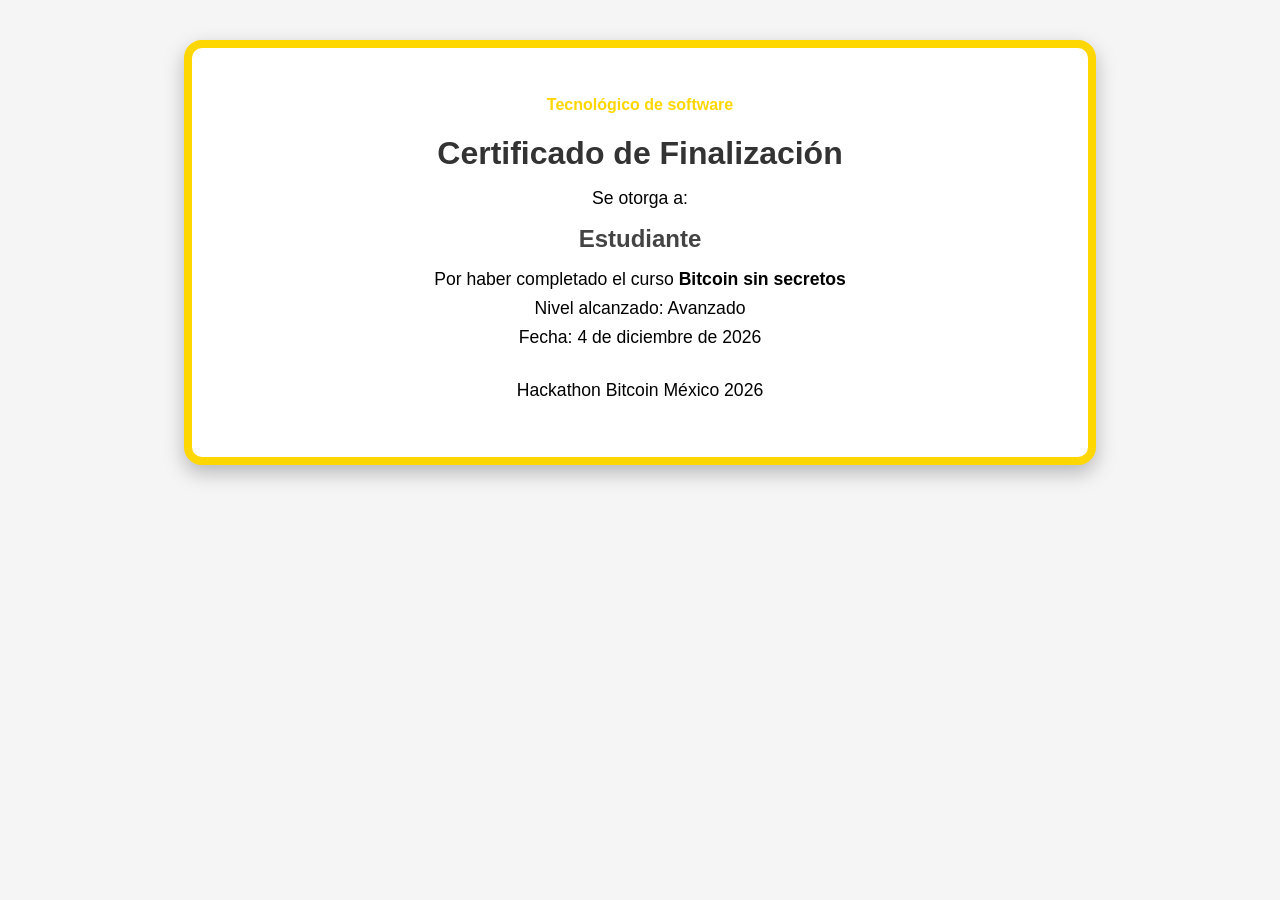
<file: pages/certificado.html>
<!DOCTYPE html>
<html lang="es">
<head>
<meta charset="UTF-8">
<title>Certificado Bitcoin sin secretos</title>
<style>
body {
  font-family: 'Open Sans', sans-serif;
  background: #f5f5f5;
  text-align: center;
  padding: 2rem;
}

.certificado {
  width: 800px;
  margin: auto;
  background: #fff;
  border: 8px solid #FFD700;
  border-radius: 18px;
  padding: 3rem;
  box-shadow: 0 8px 20px rgba(0,0,0,0.25);
}

.certificado h1 {
  font-size: 2rem;
  margin-bottom: 1rem;
  color: #333;
}

.certificado h2 {
  font-size: 1.5rem;
  margin: 1rem 0;
  color: #444;
}

.certificado p {
  font-size: 1.1rem;
  margin: 0.5rem 0;
}

.certificado .logo {
  font-weight: bold;
  color: #FFD700;
  margin-bottom: 1rem;
}

.btn {
  margin-top: 2rem;
  padding: 0.7rem 1.2rem;
  border: none;
  border-radius: 8px;
  background: #FFD700;
  color: #333;
  font-weight: bold;
  cursor: pointer;
  transition: transform 0.2s ease;
}
.btn:hover {
  transform: scale(1.05);
}
</style>
</head>
<body>

<div class="certificado" id="certificado">
  <div class="logo">Tecnológico de software</div>
  <h1>Certificado de Finalización</h1>
  <p>Se otorga a:</p>
  <h2 id="nombre-usuario">[Nombre del estudiante]</h2>
  <p>Por haber completado el curso <strong>Bitcoin sin secretos</strong></p>
  <p>Nivel alcanzado: <span id="nivel">Avanzado</span></p>
  <p>Fecha: <span id="fecha"></span></p>
  <p style="margin-top:2rem;">Hackathon Bitcoin México 2026</p>
</div>

<script>
  // Insertar nombre dinámicamente
  const nombre = prompt("Ingresa tu nombre para el certificado:");
  document.getElementById("nombre-usuario").textContent = nombre || "Estudiante";

  // Insertar fecha actual
  const hoy = new Date();
  const fechaFormateada = hoy.toLocaleDateString("es-MX",{year:"numeric",month:"long",day:"numeric"});
  document.getElementById("fecha").textContent = fechaFormateada;

  // Descargar automáticamente al cargar
  window.onload = () => {
    window.print();
  };
</script>

</body>
</html>
</file>
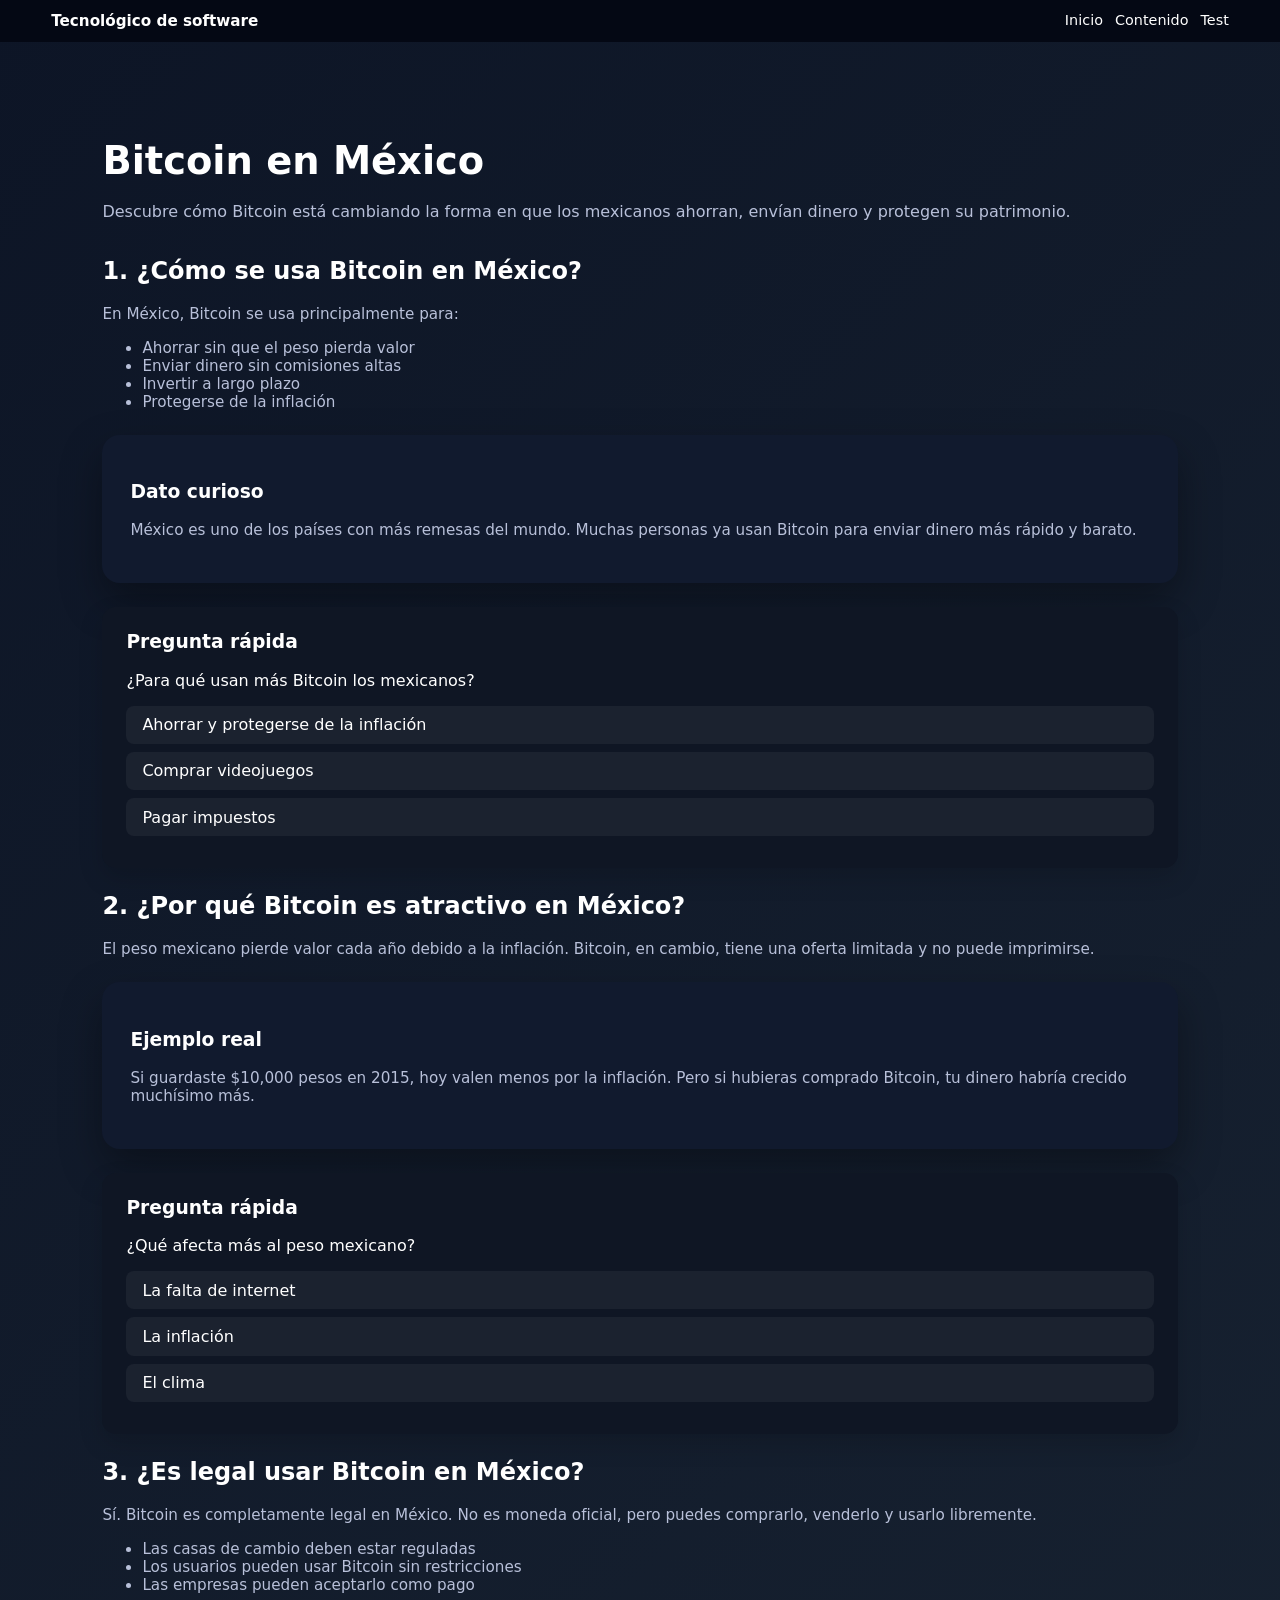
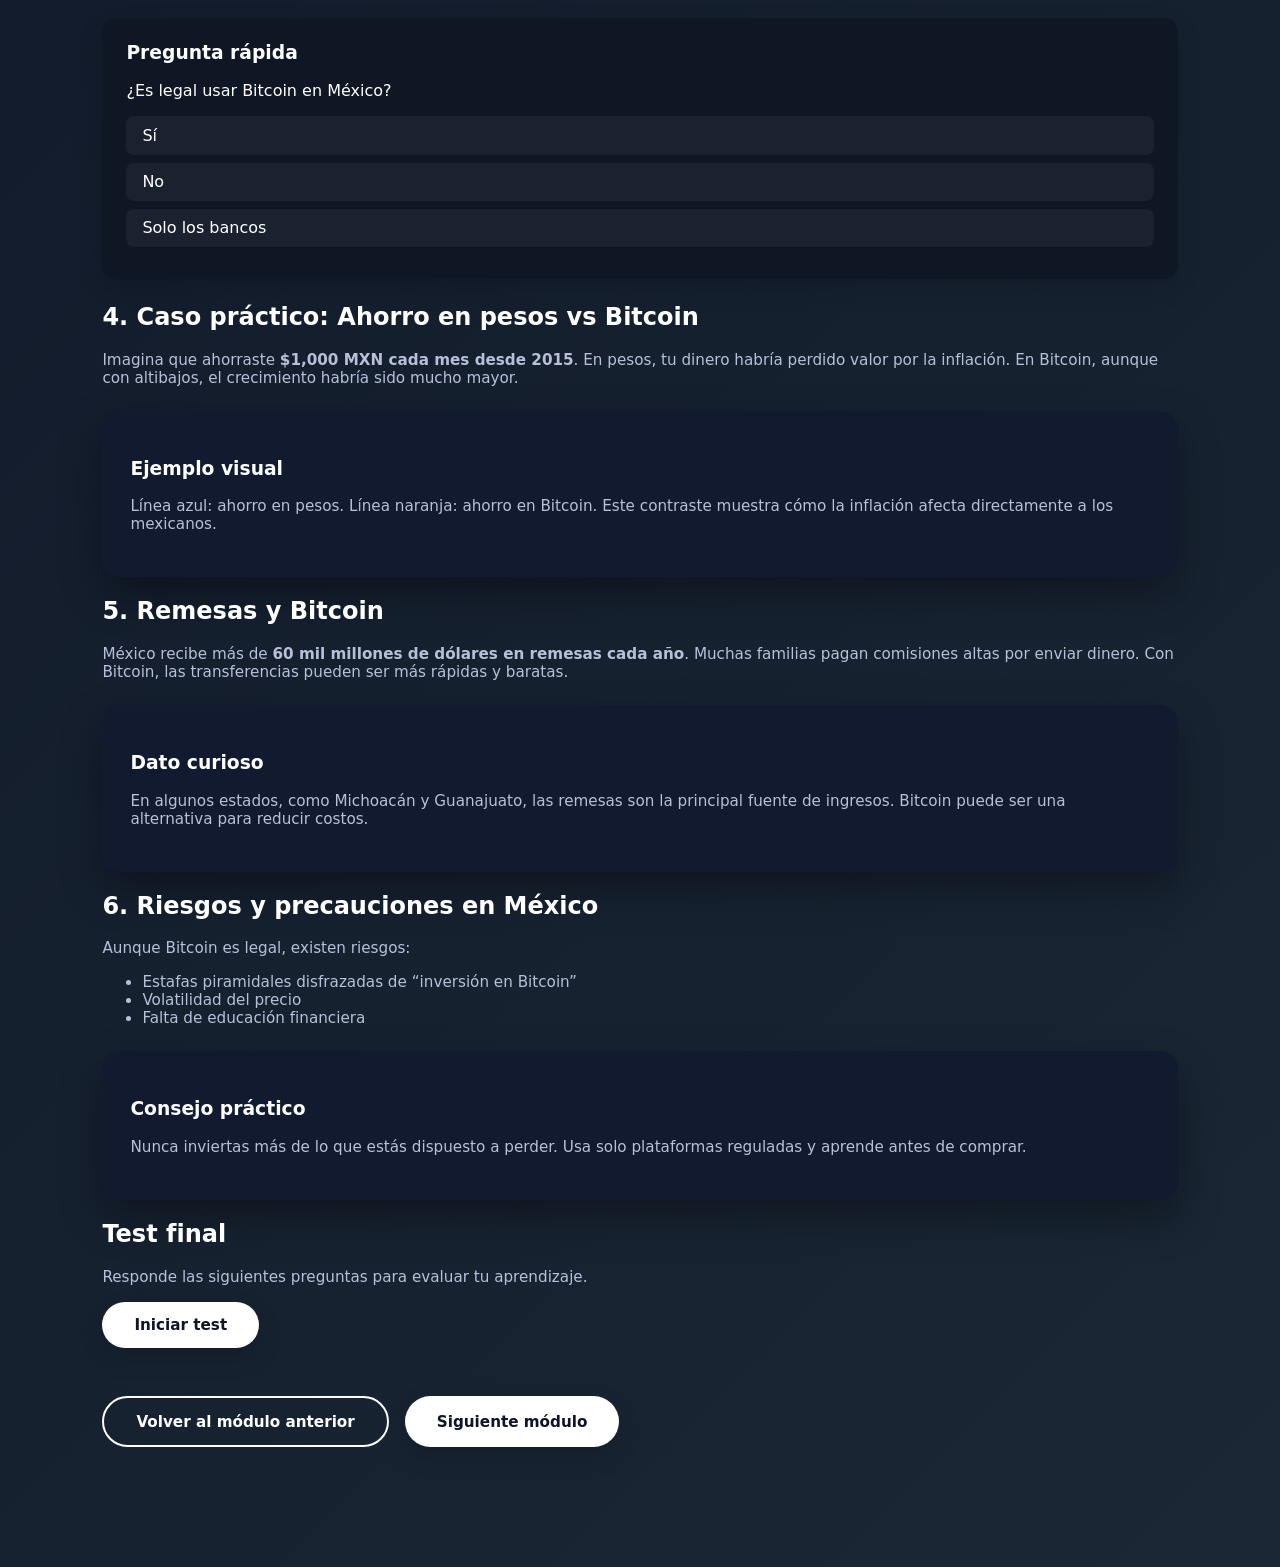
<file: pages/curso-bitcoin-mexico.html>
<!DOCTYPE html>
<html lang="es">
<head>
  <meta charset="UTF-8" />
  <title>Curso: Bitcoin en México</title>
  <meta name="viewport" content="width=device-width, initial-scale=1.0" />
  <link rel="stylesheet" href="../css/style.css" />
  <style>
    .quiz-card {
      background: var(--bg-card-2);
      padding: 1.5rem;
      border-radius: 14px;
      margin: 1.5rem 0;
      box-shadow: var(--shadow-soft);
    }
    .quiz-card h3 {
      margin-top: 0;
    }
    .quiz-option {
      margin: 0.5rem 0;
      padding: 0.6rem 1rem;
      background: rgba(255,255,255,0.05);
      border-radius: 8px;
      cursor: pointer;
      transition: 0.2s;
    }
    .quiz-option:hover {
      background: rgba(255,255,255,0.15);
    }
    .quiz-option.correct {
      background: rgba(0,200,83,0.25);
      border: 1px solid var(--accent-green);
    }
    .quiz-option.wrong {
      background: rgba(213,0,0,0.25);
      border: 1px solid var(--accent-red);
    }
    #resultado-final {
      margin-top: 2rem;
      padding: 1.5rem;
      background: var(--bg-card);
      border-radius: 14px;
      text-align: center;
      display: none;
    }
    .curso-modulo {
      transition: transform 0.3s ease, box-shadow 0.3s ease;
    }
    .curso-modulo:hover {
      transform: translateY(-5px);
      box-shadow: 0 8px 20px rgba(0,0,0,0.25);
    }

    .curso-layout {
      display: flex;
      justify-content: center;
      align-items: flex-start;
      position: relative;
    }

    .curso-side {
      width: 120px;
      opacity: 0.15;
      position: sticky;
      top: 100px;
    }

    .curso-side.left {
      margin-right: 20px;
    }

    .curso-side.right {
      margin-left: 20px;
    }

  </style>
</head>

<body>

  <header class="main-header">
    <div class="logo">Tecnológico de software</div>
    <nav class="main-nav">
      <a href="../index.html">Inicio</a>
      <a href="#contenido">Contenido</a>
      <a href="#test-final">Test</a>
    </nav>
  </header>

  <main class="section">
    <div class="section-inner">

      <h1 class="section-title">Bitcoin en México</h1>
      <p class="section-subtitle">
        Descubre cómo Bitcoin está cambiando la forma en que los mexicanos ahorran, envían dinero y protegen su patrimonio.
      </p>

      <!-- MÓDULO 1 -->
      <section id="contenido" class="curso-modulo">
        <h2 class="curso-modulo-titulo">1. ¿Cómo se usa Bitcoin en México?</h2>
        <p class="body-text">
          En México, Bitcoin se usa principalmente para:
        </p>

        <ul class="body-text">
          <li>Ahorrar sin que el peso pierda valor</li>
          <li>Enviar dinero sin comisiones altas</li>
          <li>Invertir a largo plazo</li>
          <li>Protegerse de la inflación</li>
        </ul>

        <div class="dark-card" style="margin-top:1.5rem;">
          <h3>Dato curioso</h3>
          <p class="body-text">
            México es uno de los países con más remesas del mundo.  
            Muchas personas ya usan Bitcoin para enviar dinero más rápido y barato.
          </p>
        </div>

        <!-- Pregunta interactiva -->
        <div class="quiz-card">
          <h3>Pregunta rápida</h3>
          <p>¿Para qué usan más Bitcoin los mexicanos?</p>
          <div class="quiz-option" data-correct="true">Ahorrar y protegerse de la inflación</div>
          <div class="quiz-option">Comprar videojuegos</div>
          <div class="quiz-option">Pagar impuestos</div>
          <div class="quiz-feedback" style="display:none; margin-top:1rem; font-size:0.9rem;"></div>
        </div>
      </section>

      <!-- MÓDULO 2 -->
      <section class="curso-modulo">
        <h2 class="curso-modulo-titulo">2. ¿Por qué Bitcoin es atractivo en México?</h2>
        <p class="body-text">
          El peso mexicano pierde valor cada año debido a la inflación.  
          Bitcoin, en cambio, tiene una oferta limitada y no puede imprimirse.
        </p>

        <div class="dark-card" style="margin-top:1.5rem;">
          <h3>Ejemplo real</h3>
          <p class="body-text">
            Si guardaste $10,000 pesos en 2015, hoy valen menos por la inflación.  
            Pero si hubieras comprado Bitcoin, tu dinero habría crecido muchísimo más.
          </p>
        </div>

        <!-- Pregunta interactiva -->
        <div class="quiz-card">
          <h3>Pregunta rápida</h3>
          <p>¿Qué afecta más al peso mexicano?</p>
          <div class="quiz-option">La falta de internet</div>
          <div class="quiz-option" data-correct="true">La inflación</div>
          <div class="quiz-option">El clima</div>
          <div class="quiz-feedback" style="display:none; margin-top:1rem; font-size:0.9rem;"></div>
        </div>
      </section>

      <!-- MÓDULO 3 -->
      <section class="curso-modulo">
        <h2 class="curso-modulo-titulo">3. ¿Es legal usar Bitcoin en México?</h2>
        <p class="body-text">
          Sí. Bitcoin es completamente legal en México.  
          No es moneda oficial, pero puedes comprarlo, venderlo y usarlo libremente.
        </p>

        <ul class="body-text">
          <li>Las casas de cambio deben estar reguladas</li>
          <li>Los usuarios pueden usar Bitcoin sin restricciones</li>
          <li>Las empresas pueden aceptarlo como pago</li>
        </ul>

        <!-- Pregunta interactiva -->
        <div class="quiz-card">
          <h3>Pregunta rápida</h3>
          <p>¿Es legal usar Bitcoin en México?</p>
          <div class="quiz-option" data-correct="true">Sí</div>
          <div class="quiz-option">No</div>
          <div class="quiz-option">Solo los bancos</div>
          <div class="quiz-feedback" style="display:none; margin-top:1rem; font-size:0.9rem;"></div>
        </div>
      </section>
      <!-- MÓDULO 4 -->
      <section class="curso-modulo">
        <h2 class="curso-modulo-titulo">4. Caso práctico: Ahorro en pesos vs Bitcoin</h2>
        <p class="body-text">
          Imagina que ahorraste <strong>$1,000 MXN cada mes desde 2015</strong>. 
          En pesos, tu dinero habría perdido valor por la inflación. 
          En Bitcoin, aunque con altibajos, el crecimiento habría sido mucho mayor.
        </p>
        <div class="dark-card" style="margin-top:1.5rem;">
          <h3>Ejemplo visual</h3>
          <p class="body-text">
            Línea azul: ahorro en pesos.  
            Línea naranja: ahorro en Bitcoin.  
            Este contraste muestra cómo la inflación afecta directamente a los mexicanos.
          </p>
        </div>
      </section>

      <!-- MÓDULO 5 -->
      <section class="curso-modulo">
        <h2 class="curso-modulo-titulo">5. Remesas y Bitcoin</h2>
        <p class="body-text">
          México recibe más de <strong>60 mil millones de dólares en remesas cada año</strong>. 
          Muchas familias pagan comisiones altas por enviar dinero. 
          Con Bitcoin, las transferencias pueden ser más rápidas y baratas.
        </p>
        <div class="dark-card" style="margin-top:1.5rem;">
          <h3>Dato curioso</h3>
          <p class="body-text">
            En algunos estados, como Michoacán y Guanajuato, las remesas son la principal fuente de ingresos. 
            Bitcoin puede ser una alternativa para reducir costos.
          </p>
        </div>
      </section>

      <!-- MÓDULO 6 -->
      <section class="curso-modulo">
        <h2 class="curso-modulo-titulo">6. Riesgos y precauciones en México</h2>
        <p class="body-text">
          Aunque Bitcoin es legal, existen riesgos: 
        </p>
        <ul class="body-text">
          <li>Estafas piramidales disfrazadas de “inversión en Bitcoin”</li>
          <li>Volatilidad del precio</li>
          <li>Falta de educación financiera</li>
        </ul>
        <div class="dark-card" style="margin-top:1.5rem;">
          <h3>Consejo práctico</h3>
          <p class="body-text">
            Nunca inviertas más de lo que estás dispuesto a perder. 
            Usa solo plataformas reguladas y aprende antes de comprar.
          </p>
        </div>
      </section>


      <!-- TEST FINAL -->
      <section id="test-final" class="curso-modulo">
        <h2 class="curso-modulo-titulo">Test final</h2>
        <p class="body-text">Responde las siguientes preguntas para evaluar tu aprendizaje.</p>

        <button class="btn btn-white" onclick="location.href='test-del-curso.html'">Iniciar test</button>

        <div id="resultado-final"></div>
      </section>

      <div class="cierre-actions" style="margin-top:3rem;">
        <button class="btn btn-outline" onclick="location.href='curso-que-es-bitcoin.html'">Volver al módulo anterior</button>
        <button class="btn btn-white" onclick="location.href='curso-riesgos-beneficios.html'">Siguiente módulo</button>
      </div>

    </div>
  </main>

  <script>
    // Interacción de preguntas rápidas
    document.querySelectorAll(".quiz-card").forEach(card => {
      const opciones = card.querySelectorAll(".quiz-option");
      const feedback = card.querySelector(".quiz-feedback");

      opciones.forEach(op => {
        op.addEventListener("click", () => {
          if (card.classList.contains("respondida")) return;
          card.classList.add("respondida");

          const esCorrecta = op.dataset.correct === "true";

          if (esCorrecta) {
            op.classList.add("correct");
            feedback.innerHTML = "<p style='color:var(--accent-green)'>¡Correcto! Porque Bitcoin es limitado y no puede imprimirse.</p>";
          } else {
            op.classList.add("wrong");
            feedback.innerHTML = "<p style='color:var(--accent-red)'>Incorrecto. Revisa el módulo sobre halving para entender mejor.</p>";
          }

          feedback.style.display = "block";

          opciones.forEach(o => o.style.pointerEvents = "none");
        });
      });
    });


    // Test final
    const preguntas = [
      { p: "¿Para qué usan más Bitcoin los mexicanos?", r: "Ahorrar y protegerse de la inflación" },
      { p: "¿Qué afecta más al peso mexicano?", r: "La inflación" },
      { p: "¿Es legal usar Bitcoin en México?", r: "Sí" }
    ];

    document.getElementById("btn-test").addEventListener("click", () => {
      let correctas = 0;

      preguntas.forEach(q => {
        const respuesta = prompt(q.p);
        if (respuesta && respuesta.trim().toLowerCase() === q.r.toLowerCase()) {
          correctas++;
        }
      });

      const box = document.getElementById("resultado-final");
      box.style.display = "block";

      if (correctas === 3) {
        box.innerHTML = "<h3>¡Excelente! 🎉</h3><p>Dominaste este módulo.</p>";
      } else if (correctas === 2) {
        box.innerHTML = "<h3>¡Muy bien! 👏</h3><p>Solo faltó un detalle.</p>";
      } else if (correctas === 1) {
        box.innerHTML = "<h3>Bien, pero puedes mejorar 💪</h3><p>Repasa el contenido.</p>";
      } else {
        box.innerHTML = "<h3>¡Tú puedes! 🔥</h3><p>Intenta nuevamente.</p>";
      }
    });
  </script>

</body>
</html>
</file>
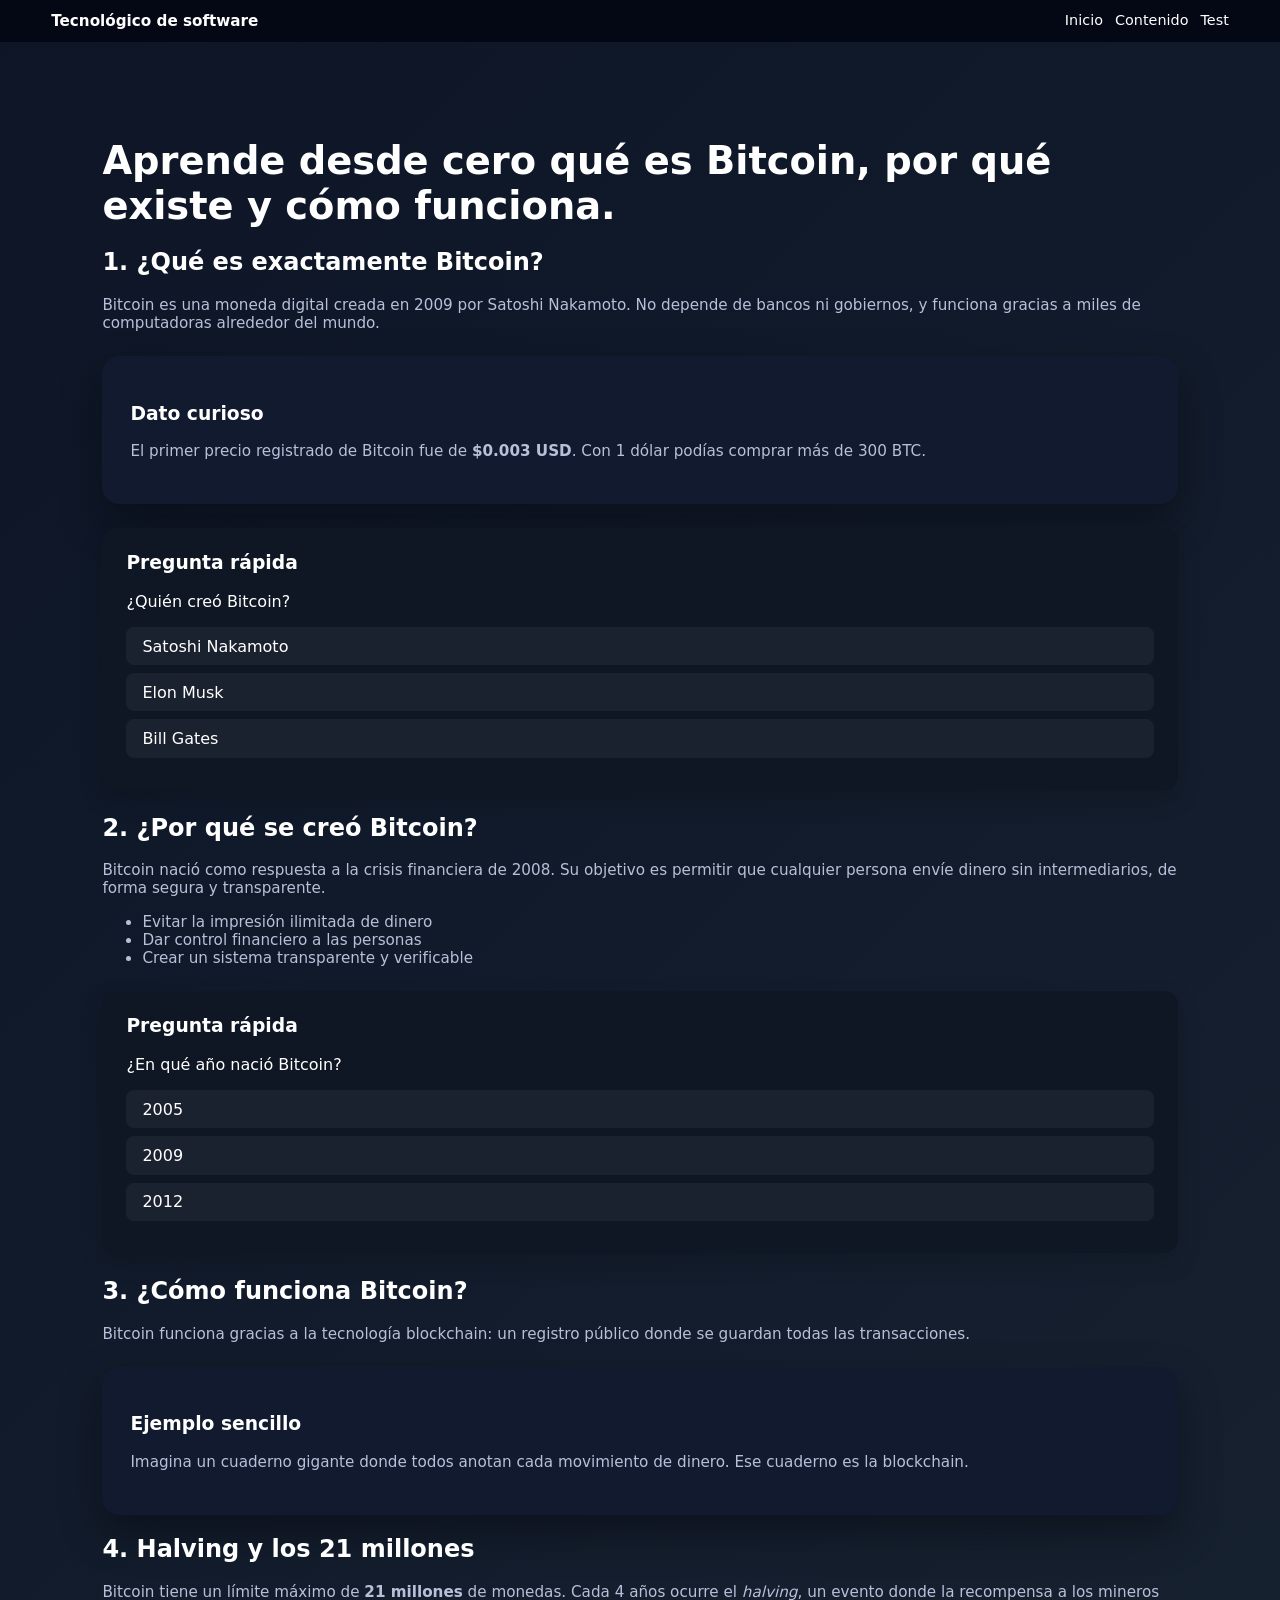
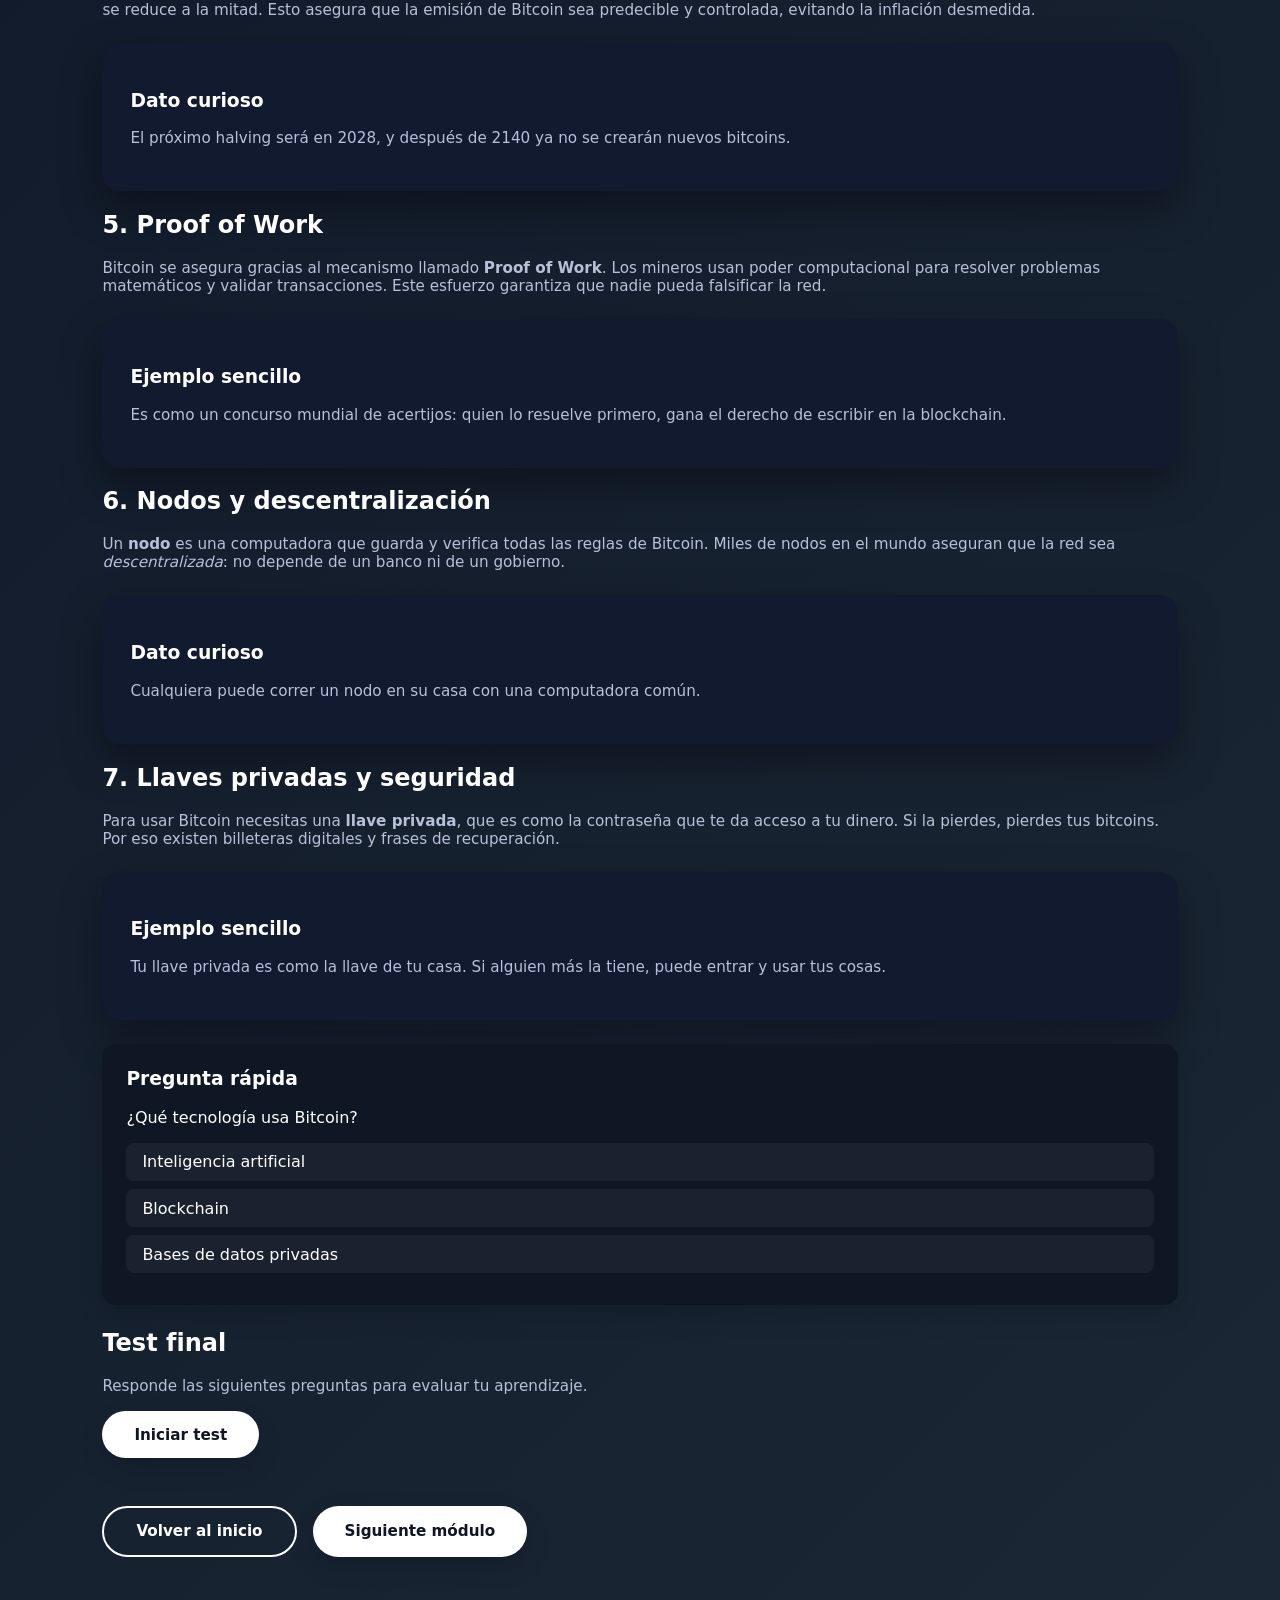
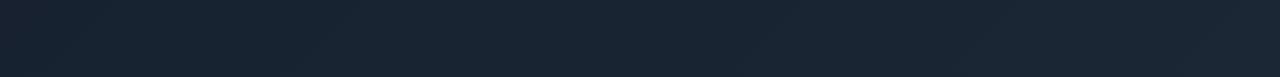
<file: pages/curso-que-es-bitcoin.html>
<!DOCTYPE html>
<html lang="es">
<head>
  <meta charset="UTF-8" />
  <title>Curso: ¿Qué es Bitcoin?</title>
  <meta name="viewport" content="width=device-width, initial-scale=1.0" />
  <link rel="stylesheet" href="../css/style.css" />
  <style>
    .quiz-card {
      background: var(--bg-card-2);
      padding: 1.5rem;
      border-radius: 14px;
      margin: 1.5rem 0;
      box-shadow: var(--shadow-soft);
    }
    .quiz-card h3 {
      margin-top: 0;
    }
    .quiz-option {
      margin: 0.5rem 0;
      padding: 0.6rem 1rem;
      background: rgba(255,255,255,0.05);
      border-radius: 8px;
      cursor: pointer;
      transition: 0.2s;
    }
    .quiz-option:hover {
      background: rgba(255,255,255,0.15);
    }
    .quiz-option.correct {
      background: rgba(0,200,83,0.25);
      border: 1px solid var(--accent-green);
    }
    .quiz-option.wrong {
      background: rgba(213,0,0,0.25);
      border: 1px solid var(--accent-red);
    }
    #resultado-final {
      margin-top: 2rem;
      padding: 1.5rem;
      background: var(--bg-card);
      border-radius: 14px;
      text-align: center;
      display: none;
    }
    .curso-modulo {
      transition: transform 0.3s ease, box-shadow 0.3s ease;
    }
    .curso-modulo:hover {
      transform: translateY(-5px);
      box-shadow: 0 8px 20px rgba(0,0,0,0.25);
    }

    .curso-layout {
      display: flex;
      justify-content: center;
      align-items: flex-start;
      position: relative;
    }

    .curso-side {
      width: 120px;
      opacity: 0.15;
      position: sticky;
      top: 100px;
    }

    .curso-side.left {
      margin-right: 20px;
    }

    .curso-side.right {
      margin-left: 20px;
    }

  </style>
</head>

<body>

  <header class="main-header">
    <div class="logo">Tecnológico de software</div>
    <nav class="main-nav">
      <a href="../index.html">Inicio</a>
      <a href="#contenido">Contenido</a>
      <a href="#test-final">Test</a>
    </nav>
  </header>

  <main class="section curso-layout">
    <div class="section-inner">

      <h1 class="section-title">Aprende desde cero qué es Bitcoin, por qué existe y cómo funciona.

      </h1>


      <!-- MÓDULO 1 -->
      <section id="contenido" class="curso-modulo">
        <h2 class="curso-modulo-titulo">1. ¿Qué es exactamente Bitcoin?</h2>
        <p class="body-text">
          Bitcoin es una moneda digital creada en 2009 por Satoshi Nakamoto. No depende de bancos ni gobiernos, 
          y funciona gracias a miles de computadoras alrededor del mundo.
        </p>

        <div class="dark-card" style="margin-top:1.5rem;">
          <h3>Dato curioso</h3>
          <p class="body-text">
            El primer precio registrado de Bitcoin fue de <strong>$0.003 USD</strong>. 
            Con 1 dólar podías comprar más de 300 BTC.
          </p>
        </div>

        <!-- Pregunta interactiva -->
        <div class="quiz-card">
          <h3>Pregunta rápida</h3>
          <p>¿Quién creó Bitcoin?</p>
          <div class="quiz-option" data-correct="true">Satoshi Nakamoto</div>
          <div class="quiz-option">Elon Musk</div>
          <div class="quiz-option">Bill Gates</div>
          <div class="quiz-feedback" style="display:none; margin-top:1rem; font-size:0.9rem;"></div>
        </div>
      </section>

      <!-- MÓDULO 2 -->
      <section class="curso-modulo">
        <h2 class="curso-modulo-titulo">2. ¿Por qué se creó Bitcoin?</h2>
        <p class="body-text">
          Bitcoin nació como respuesta a la crisis financiera de 2008. Su objetivo es permitir que cualquier persona 
          envíe dinero sin intermediarios, de forma segura y transparente.
        </p>

        <ul class="body-text">
          <li>Evitar la impresión ilimitada de dinero</li>
          <li>Dar control financiero a las personas</li>
          <li>Crear un sistema transparente y verificable</li>
        </ul>

        <!-- Pregunta interactiva -->
        <div class="quiz-card">
          <h3>Pregunta rápida</h3>
          <p>¿En qué año nació Bitcoin?</p>
          <div class="quiz-option">2005</div>
          <div class="quiz-option" data-correct="true">2009</div>
          <div class="quiz-option">2012</div>
          <div class="quiz-feedback" style="display:none; margin-top:1rem; font-size:0.9rem;"></div>

        </div>
      </section>

      <!-- MÓDULO 3 -->
      <section class="curso-modulo">
        <h2 class="curso-modulo-titulo">3. ¿Cómo funciona Bitcoin?</h2>
        <p class="body-text">
          Bitcoin funciona gracias a la tecnología blockchain: un registro público donde se guardan todas las transacciones.
        </p>

        <div class="dark-card" style="margin-top:1.5rem;">
          <h3>Ejemplo sencillo</h3>
          <p class="body-text">
            Imagina un cuaderno gigante donde todos anotan cada movimiento de dinero. Ese cuaderno es la blockchain.
          </p>
        </div>
        <!-- MÓDULO 4 -->
        <section class="curso-modulo">
          <h2 class="curso-modulo-titulo">4. Halving y los 21 millones</h2>
          <p class="body-text">
            Bitcoin tiene un límite máximo de <strong>21 millones</strong> de monedas. 
            Cada 4 años ocurre el <em>halving</em>, un evento donde la recompensa a los mineros se reduce a la mitad. 
            Esto asegura que la emisión de Bitcoin sea predecible y controlada, evitando la inflación desmedida.
          </p>
          <div class="dark-card" style="margin-top:1.5rem;">
            <h3>Dato curioso</h3>
            <p class="body-text">
              El próximo halving será en 2028, y después de 2140 ya no se crearán nuevos bitcoins.
            </p>
          </div>
        </section>

        <!-- MÓDULO 5 -->
        <section class="curso-modulo">
          <h2 class="curso-modulo-titulo">5. Proof of Work</h2>
          <p class="body-text">
            Bitcoin se asegura gracias al mecanismo llamado <strong>Proof of Work</strong>. 
            Los mineros usan poder computacional para resolver problemas matemáticos y validar transacciones. 
            Este esfuerzo garantiza que nadie pueda falsificar la red.
          </p>
          <div class="dark-card" style="margin-top:1.5rem;">
            <h3>Ejemplo sencillo</h3>
            <p class="body-text">
              Es como un concurso mundial de acertijos: quien lo resuelve primero, gana el derecho de escribir en la blockchain.
            </p>
          </div>
        </section>

        <!-- MÓDULO 6 -->
        <section class="curso-modulo">
          <h2 class="curso-modulo-titulo">6. Nodos y descentralización</h2>
          <p class="body-text">
            Un <strong>nodo</strong> es una computadora que guarda y verifica todas las reglas de Bitcoin. 
            Miles de nodos en el mundo aseguran que la red sea <em>descentralizada</em>: no depende de un banco ni de un gobierno.
          </p>
          <div class="dark-card" style="margin-top:1.5rem;">
            <h3>Dato curioso</h3>
            <p class="body-text">
              Cualquiera puede correr un nodo en su casa con una computadora común.
            </p>
          </div>
        </section>

        <!-- MÓDULO 7 -->
        <section class="curso-modulo">
          <h2 class="curso-modulo-titulo">7. Llaves privadas y seguridad</h2>
          <p class="body-text">
            Para usar Bitcoin necesitas una <strong>llave privada</strong>, que es como la contraseña que te da acceso a tu dinero. 
            Si la pierdes, pierdes tus bitcoins. Por eso existen billeteras digitales y frases de recuperación.
          </p>
          <div class="dark-card" style="margin-top:1.5rem;">
            <h3>Ejemplo sencillo</h3>
            <p class="body-text">
              Tu llave privada es como la llave de tu casa. Si alguien más la tiene, puede entrar y usar tus cosas.
            </p>
          </div>
        </section>


        <!-- Pregunta interactiva -->
        <div class="quiz-card">
          <h3>Pregunta rápida</h3>
          <p>¿Qué tecnología usa Bitcoin?</p>
          <div class="quiz-option">Inteligencia artificial</div>
          <div class="quiz-option" data-correct="true">Blockchain</div>
          <div class="quiz-option">Bases de datos privadas</div>
          <div class="quiz-feedback" style="display:none; margin-top:1rem; font-size:0.9rem;"></div>

        </div>
      </section>

      <!-- TEST FINAL -->
      <section id="test-final" class="curso-modulo">
        <h2 class="curso-modulo-titulo">Test final</h2>
        <p class="body-text">Responde las siguientes preguntas para evaluar tu aprendizaje.</p>

        <button class="btn btn-white" onclick="location.href='test-del-curso.html'">Iniciar test</button>

        <div id="resultado-final"></div>
      </section>

      <div class="cierre-actions" style="margin-top:3rem;">
        <button class="btn btn-outline" onclick="location.href='../index.html'">Volver al inicio</button>
        <button class="btn btn-white" onclick="location.href='curso-bitcoin-mexico.html'">Siguiente módulo</button>
      </div>

    </div>
  </main>

  <script>
    // Interacción de preguntas rápidas
    document.querySelectorAll(".quiz-card").forEach(card => {
      const opciones = card.querySelectorAll(".quiz-option");
      const feedback = card.querySelector(".quiz-feedback");

      opciones.forEach(op => {
        op.addEventListener("click", () => {
          if (card.classList.contains("respondida")) return;
          card.classList.add("respondida");

          const esCorrecta = op.dataset.correct === "true";

          if (esCorrecta) {
            op.classList.add("correct");
            feedback.innerHTML = "<p style='color:var(--accent-green)'>¡Correcto! Porque Bitcoin es limitado y no puede imprimirse.</p>";
          } else {
            op.classList.add("wrong");
            feedback.innerHTML = "<p style='color:var(--accent-red)'>Incorrecto. Revisa el módulo sobre halving para entender mejor.</p>";
          }

          feedback.style.display = "block";

          opciones.forEach(o => o.style.pointerEvents = "none");
        });
      });
    });


    // Test final
    const preguntas = [
      { p: "¿Quién creó Bitcoin?", r: "Satoshi Nakamoto" },
      { p: "¿En qué año nació Bitcoin?", r: "2009" },
      { p: "¿Qué tecnología usa Bitcoin?", r: "Blockchain" }
    ];

    document.getElementById("btn-test").addEventListener("click", () => {
      let correctas = 0;

      preguntas.forEach(q => {
        const respuesta = prompt(q.p);
        if (respuesta && respuesta.trim().toLowerCase() === q.r.toLowerCase()) {
          correctas++;
        }
      });

      const box = document.getElementById("resultado-final");
      box.style.display = "block";

      if (correctas === 3) {
        box.innerHTML = "<h3>¡Excelente! 🎉</h3><p>Dominaste este módulo.</p>";
      } else if (correctas === 2) {
        box.innerHTML = "<h3>¡Muy bien! 👏</h3><p>Solo faltó un detalle.</p>";
      } else if (correctas === 1) {
        box.innerHTML = "<h3>Bien, pero puedes mejorar 💪</h3><p>Repasa el contenido.</p>";
      } else {
        box.innerHTML = "<h3>¡Tú puedes! 🔥</h3><p>Intenta nuevamente.</p>";
      }
    });
  </script>

</body>
</html>
</file>
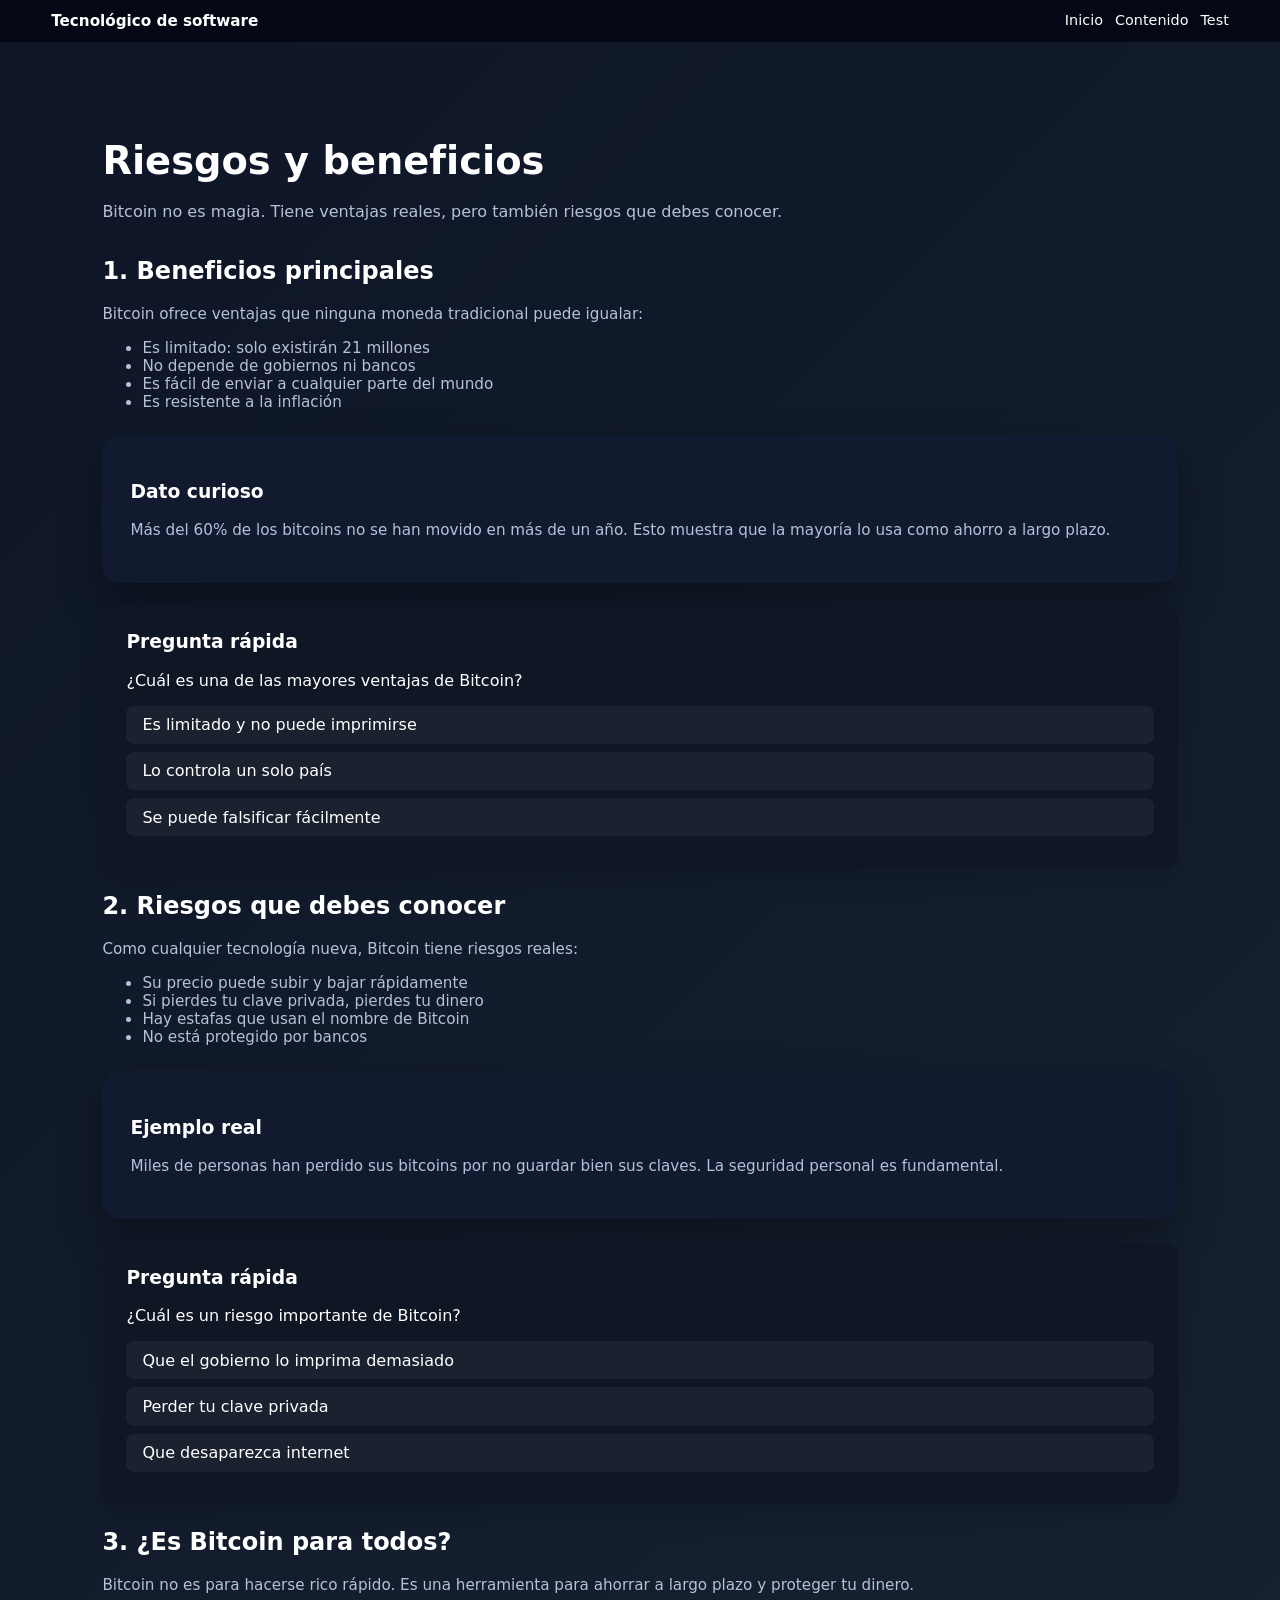
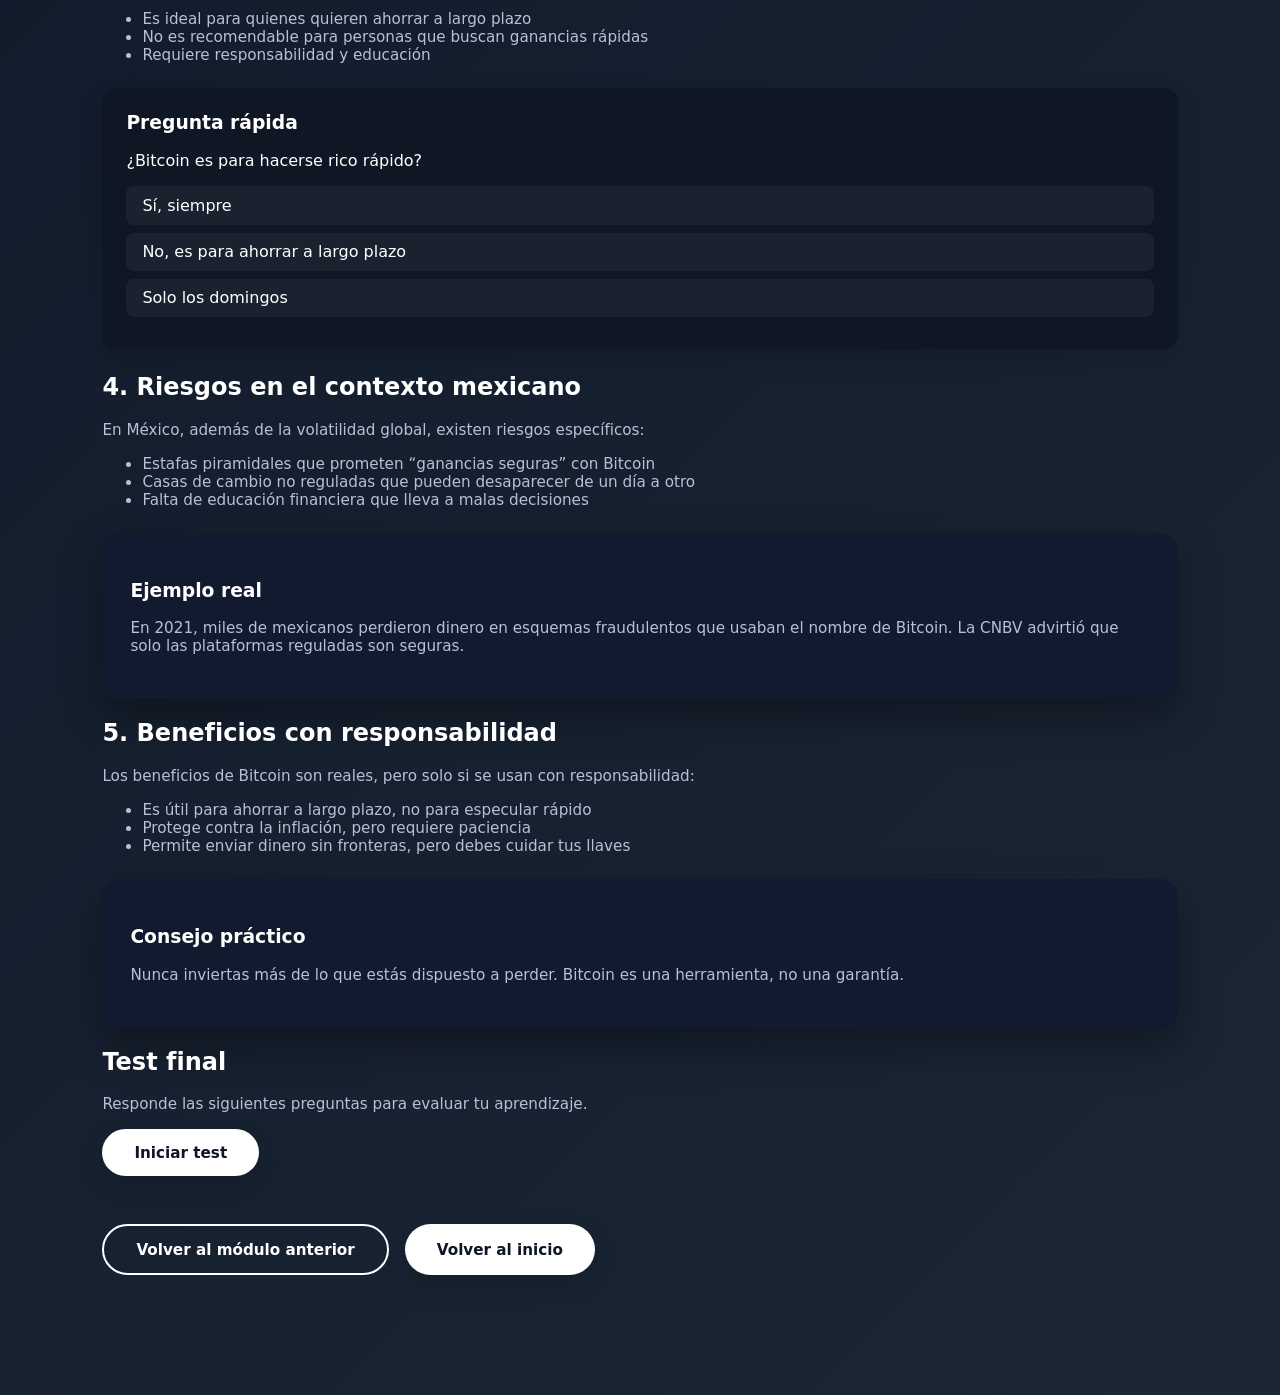
<file: pages/curso-riesgos-beneficios.html>
<!DOCTYPE html>
<html lang="es">
<head>
  <meta charset="UTF-8" />
  <title>Curso: Riesgos y beneficios</title>
  <meta name="viewport" content="width=device-width, initial-scale=1.0" />
  <link rel="stylesheet" href="../css/style.css" />
  <style>
    .quiz-card {
      background: var(--bg-card-2);
      padding: 1.5rem;
      border-radius: 14px;
      margin: 1.5rem 0;
      box-shadow: var(--shadow-soft);
    }
    .quiz-card h3 {
      margin-top: 0;
    }
    .quiz-option {
      margin: 0.5rem 0;
      padding: 0.6rem 1rem;
      background: rgba(255,255,255,0.05);
      border-radius: 8px;
      cursor: pointer;
      transition: 0.2s;
    }
    .quiz-option:hover {
      background: rgba(255,255,255,0.15);
    }
    .quiz-option.correct {
      background: rgba(0,200,83,0.25);
      border: 1px solid var(--accent-green);
    }
    .quiz-option.wrong {
      background: rgba(213,0,0,0.25);
      border: 1px solid var(--accent-red);
    }
    #resultado-final {
      margin-top: 2rem;
      padding: 1.5rem;
      background: var(--bg-card);
      border-radius: 14px;
      text-align: center;
      display: none;
    }
    .curso-modulo {
      transition: transform 0.3s ease, box-shadow 0.3s ease;
    }
    .curso-modulo:hover {
      transform: translateY(-5px);
      box-shadow: 0 8px 20px rgba(0,0,0,0.25);
    }

  </style>
</head>

<body>

  <header class="main-header">
    <div class="logo">Tecnológico de software</div>
    <nav class="main-nav">
      <a href="../index.html">Inicio</a>
      <a href="#contenido">Contenido</a>
      <a href="#test-final">Test</a>
    </nav>
  </header>

  <main class="section">
    <div class="section-inner">

      <h1 class="section-title">Riesgos y beneficios</h1>
      <p class="section-subtitle">
        Bitcoin no es magia. Tiene ventajas reales, pero también riesgos que debes conocer.
      </p>

      <!-- MÓDULO 1 -->
      <section id="contenido" class="curso-modulo">
        <h2 class="curso-modulo-titulo">1. Beneficios principales</h2>
        <p class="body-text">
          Bitcoin ofrece ventajas que ninguna moneda tradicional puede igualar:
        </p>

        <ul class="body-text">
          <li>Es limitado: solo existirán 21 millones</li>
          <li>No depende de gobiernos ni bancos</li>
          <li>Es fácil de enviar a cualquier parte del mundo</li>
          <li>Es resistente a la inflación</li>
        </ul>

        <div class="dark-card" style="margin-top:1.5rem;">
          <h3>Dato curioso</h3>
          <p class="body-text">
            Más del 60% de los bitcoins no se han movido en más de un año.  
            Esto muestra que la mayoría lo usa como ahorro a largo plazo.
          </p>
        </div>

        <!-- Pregunta interactiva -->
        <div class="quiz-card">
          <h3>Pregunta rápida</h3>
          <p>¿Cuál es una de las mayores ventajas de Bitcoin?</p>
          <div class="quiz-option" data-correct="true">Es limitado y no puede imprimirse</div>
          <div class="quiz-option">Lo controla un solo país</div>
          <div class="quiz-option">Se puede falsificar fácilmente</div>
          <div class="quiz-feedback" style="display:none; margin-top:1rem; font-size:0.9rem;"></div>

        </div>
      </section>

      <!-- MÓDULO 2 -->
      <section class="curso-modulo">
        <h2 class="curso-modulo-titulo">2. Riesgos que debes conocer</h2>
        <p class="body-text">
          Como cualquier tecnología nueva, Bitcoin tiene riesgos reales:
        </p>

        <ul class="body-text">
          <li>Su precio puede subir y bajar rápidamente</li>
          <li>Si pierdes tu clave privada, pierdes tu dinero</li>
          <li>Hay estafas que usan el nombre de Bitcoin</li>
          <li>No está protegido por bancos</li>
        </ul>

        <div class="dark-card" style="margin-top:1.5rem;">
          <h3>Ejemplo real</h3>
          <p class="body-text">
            Miles de personas han perdido sus bitcoins por no guardar bien sus claves.  
            La seguridad personal es fundamental.
          </p>
        </div>

        <!-- Pregunta interactiva -->
        <div class="quiz-card">
          <h3>Pregunta rápida</h3>
          <p>¿Cuál es un riesgo importante de Bitcoin?</p>
          <div class="quiz-option">Que el gobierno lo imprima demasiado</div>
          <div class="quiz-option" data-correct="true">Perder tu clave privada</div>
          <div class="quiz-option">Que desaparezca internet</div>
          <div class="quiz-feedback" style="display:none; margin-top:1rem; font-size:0.9rem;"></div>

        </div>
      </section>

      <!-- MÓDULO 3 -->
      <section class="curso-modulo">
        <h2 class="curso-modulo-titulo">3. ¿Es Bitcoin para todos?</h2>
        <p class="body-text">
          Bitcoin no es para hacerse rico rápido.  
          Es una herramienta para ahorrar a largo plazo y proteger tu dinero.
        </p>

        <ul class="body-text">
          <li>Es ideal para quienes quieren ahorrar a largo plazo</li>
          <li>No es recomendable para personas que buscan ganancias rápidas</li>
          <li>Requiere responsabilidad y educación</li>
        </ul>

        <!-- Pregunta interactiva -->
        <div class="quiz-card">
          <h3>Pregunta rápida</h3>
          <p>¿Bitcoin es para hacerse rico rápido?</p>
          <div class="quiz-option">Sí, siempre</div>
          <div class="quiz-option" data-correct="true">No, es para ahorrar a largo plazo</div>
          <div class="quiz-option">Solo los domingos</div>
          <div class="quiz-feedback" style="display:none; margin-top:1rem; font-size:0.9rem;"></div>

        </div>
      </section>
      <!-- MÓDULO 4 -->
      <section class="curso-modulo">
        <h2 class="curso-modulo-titulo">4. Riesgos en el contexto mexicano</h2>
        <p class="body-text">
          En México, además de la volatilidad global, existen riesgos específicos:
        </p>
        <ul class="body-text">
          <li>Estafas piramidales que prometen “ganancias seguras” con Bitcoin</li>
          <li>Casas de cambio no reguladas que pueden desaparecer de un día a otro</li>
          <li>Falta de educación financiera que lleva a malas decisiones</li>
        </ul>
        <div class="dark-card" style="margin-top:1.5rem;">
          <h3>Ejemplo real</h3>
          <p class="body-text">
            En 2021, miles de mexicanos perdieron dinero en esquemas fraudulentos que usaban el nombre de Bitcoin. 
            La CNBV advirtió que solo las plataformas reguladas son seguras.
          </p>
        </div>
      </section>

      <!-- MÓDULO 5 -->
      <section class="curso-modulo">
        <h2 class="curso-modulo-titulo">5. Beneficios con responsabilidad</h2>
        <p class="body-text">
          Los beneficios de Bitcoin son reales, pero solo si se usan con responsabilidad:
        </p>
        <ul class="body-text">
          <li>Es útil para ahorrar a largo plazo, no para especular rápido</li>
          <li>Protege contra la inflación, pero requiere paciencia</li>
          <li>Permite enviar dinero sin fronteras, pero debes cuidar tus llaves</li>
        </ul>
        <div class="dark-card" style="margin-top:1.5rem;">
          <h3>Consejo práctico</h3>
          <p class="body-text">
            Nunca inviertas más de lo que estás dispuesto a perder. 
            Bitcoin es una herramienta, no una garantía.
          </p>
        </div>
      </section>


      <!-- TEST FINAL -->
      <section id="test-final" class="curso-modulo">
        <h2 class="curso-modulo-titulo">Test final</h2>
        <p class="body-text">Responde las siguientes preguntas para evaluar tu aprendizaje.</p>

        <button class="btn btn-white" onclick="location.href='test-del-curso.html'">Iniciar test</button>

        <div id="resultado-final"></div>
      </section>

      <div class="cierre-actions" style="margin-top:3rem;">
        <button class="btn btn-outline" onclick="location.href='curso-bitcoin-mexico.html'">Volver al módulo anterior</button>
        <button class="btn btn-white" onclick="location.href='../index.html'">Volver al inicio</button>
      </div>

    </div>
  </main>

  <script>
    // Interacción de preguntas rápidas
    document.querySelectorAll(".quiz-card").forEach(card => {
      const opciones = card.querySelectorAll(".quiz-option");
      const feedback = card.querySelector(".quiz-feedback");

      opciones.forEach(op => {
        op.addEventListener("click", () => {
          if (card.classList.contains("respondida")) return;
          card.classList.add("respondida");

          const esCorrecta = op.dataset.correct === "true";

          if (esCorrecta) {
            op.classList.add("correct");
            feedback.innerHTML = "<p style='color:var(--accent-green)'>¡Correcto! Porque Bitcoin es limitado y no puede imprimirse.</p>";
          } else {
            op.classList.add("wrong");
            feedback.innerHTML = "<p style='color:var(--accent-red)'>Incorrecto. Revisa el módulo sobre halving para entender mejor.</p>";
          }

          feedback.style.display = "block";

          opciones.forEach(o => o.style.pointerEvents = "none");
        });
      });
    });


    // Test final
    const preguntas = [
      { p: "¿Cuál es una ventaja de Bitcoin?", r: "Es limitado y no puede imprimirse" },
      { p: "¿Cuál es un riesgo importante?", r: "Perder tu clave privada" },
      { p: "¿Bitcoin es para hacerse rico rápido?", r: "No, es para ahorrar a largo plazo" }
    ];

    document.getElementById("btn-test").addEventListener("click", () => {
      let correctas = 0;

      preguntas.forEach(q => {
        const respuesta = prompt(q.p);
        if (respuesta && respuesta.trim().toLowerCase() === q.r.toLowerCase()) {
          correctas++;
        }
      });

      const box = document.getElementById("resultado-final");
      box.style.display = "block";

      if (correctas === 3) {
        box.innerHTML = "<h3>¡Excelente! 🎉</h3><p>Dominaste este módulo.</p>";
      } else if (correctas === 2) {
        box.innerHTML = "<h3>¡Muy bien! 👏</h3><p>Solo faltó un detalle.</p>";
      } else if (correctas === 1) {
        box.innerHTML = "<h3>Bien, pero puedes mejorar 💪</h3><p>Repasa el contenido.</p>";
      } else {
        box.innerHTML = "<h3>¡Tú puedes! 🔥</h3><p>Intenta nuevamente.</p>";
      }
    });
  </script>

</body>
</html>
</file>
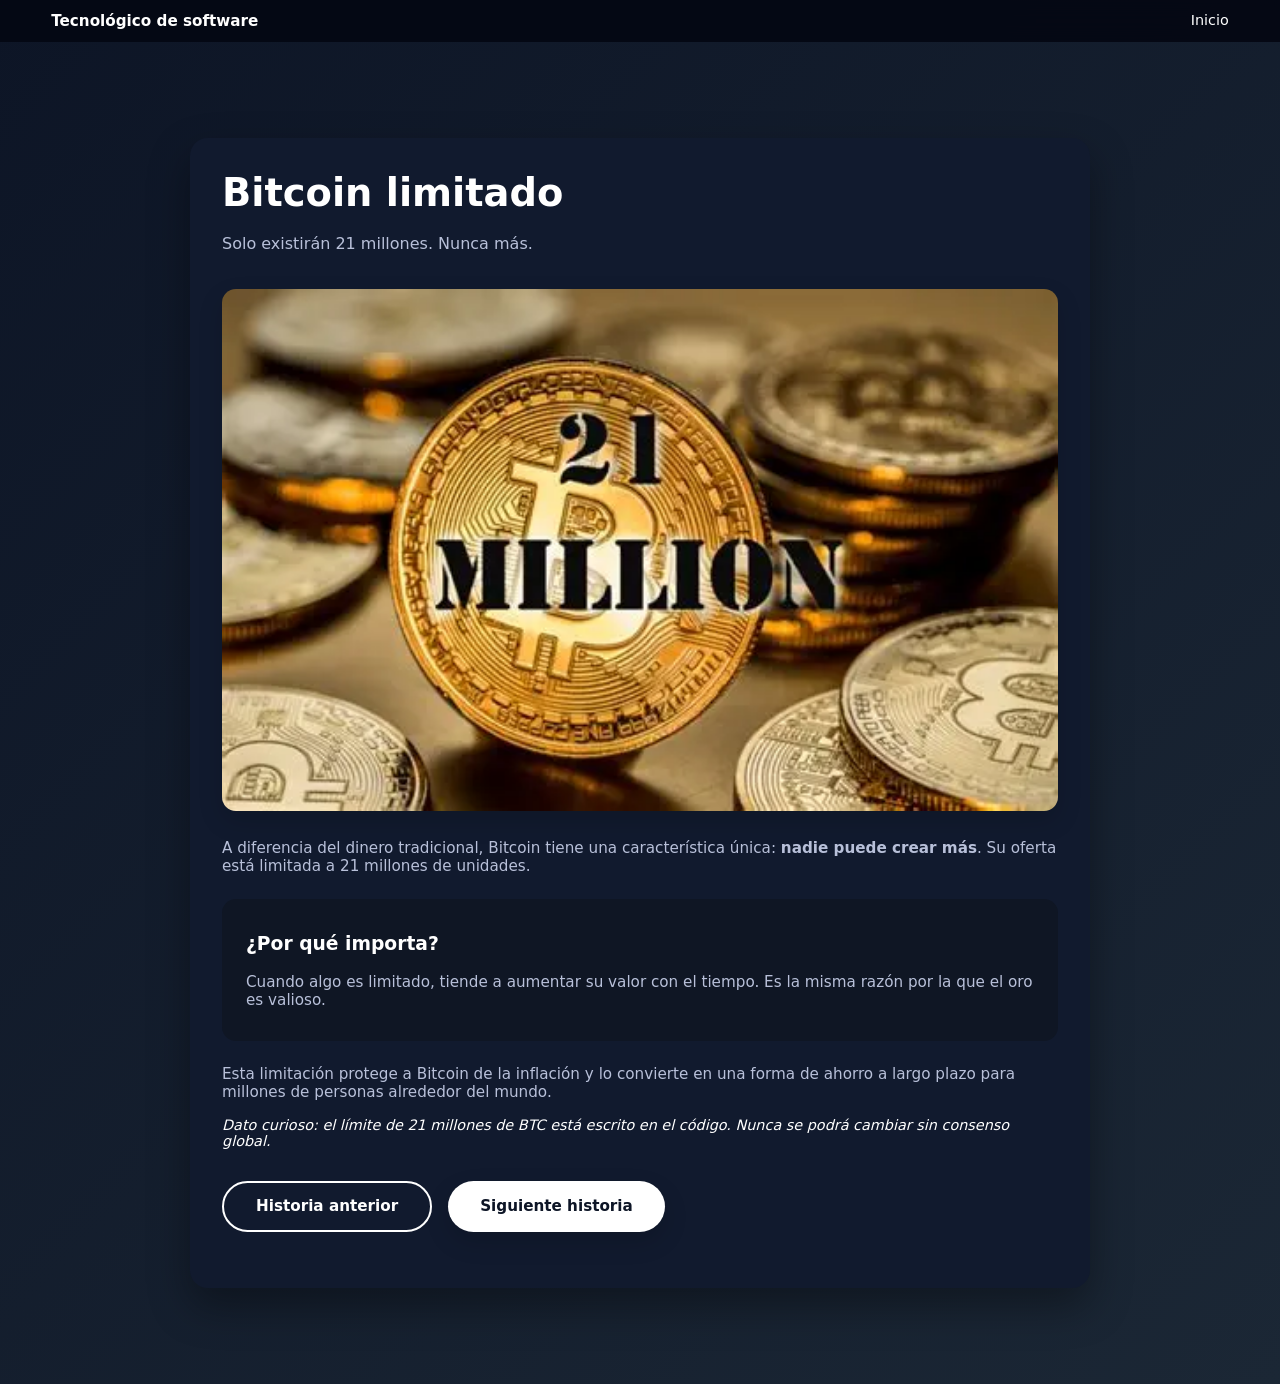
<file: pages/historia-21-millones.html>
<!DOCTYPE html>
<html lang="es">
<head>
  <meta charset="UTF-8" />
  <title>Bitcoin limitado: solo 21 millones</title>
  <meta name="viewport" content="width=device-width, initial-scale=1.0" />
  <link rel="stylesheet" href="../css/style.css" />

  <style>
    .story-container {
      max-width: 900px;
      margin: 0 auto;
      padding: 2rem;
      background: var(--bg-card);
      border-radius: 18px;
      box-shadow: var(--shadow-strong);
      animation: fadeIn 0.6s ease;
    }

    .story-image {
      width: 100%;
      border-radius: 14px;
      margin-bottom: 1.5rem;
      box-shadow: var(--shadow-soft);
    }

    .highlight {
      background: var(--bg-card-2);
      padding: 1rem 1.5rem;
      border-radius: 14px;
      margin: 1.5rem 0;
      border-left: 4px solid var(--accent-blue);
    }

    @keyframes fadeIn {
      from { opacity: 0; transform: translateY(10px); }
      to { opacity: 1; transform: translateY(0); }
    }
    .dato-curioso {
      margin-top: 0.5rem;
      font-size: 0.9rem;
      color: var(--accent-blue);
      font-style: italic;
    }

  </style>
</head>

<body>

<header class="main-header">
  <div class="logo">Tecnológico de software</div>
  <nav class="main-nav">
    <a href="../index.html">Inicio</a>
  </nav>
</header>

<section class="section">
  <div class="section-inner">

    <div class="story-container">

      <h1 class="section-title">Bitcoin limitado</h1>
      <p class="section-subtitle">Solo existirán 21 millones. Nunca más.</p>

        <img src="../img/21.png" alt="Bitcoin limitado" class="story-image">

      <p class="body-text">
        A diferencia del dinero tradicional, Bitcoin tiene una característica única:
        <strong>nadie puede crear más</strong>. Su oferta está limitada a 21 millones de unidades.
      </p>

      <div class="highlight">
        <h3>¿Por qué importa?</h3>
        <p class="body-text">
          Cuando algo es limitado, tiende a aumentar su valor con el tiempo.
          Es la misma razón por la que el oro es valioso.
        </p>
      </div>

      <p class="body-text">
        Esta limitación protege a Bitcoin de la inflación y lo convierte en una forma de ahorro
        a largo plazo para millones de personas alrededor del mundo.
      </p>
      <p class="dato-curioso">Dato curioso: el límite de 21 millones de BTC está escrito en el código. Nunca se podrá cambiar sin consenso global.</p>


      <div class="cierre-actions" style="margin-top:2rem;">
        <button class="btn btn-outline" onclick="location.href='historia-pizzas.html'">Historia anterior</button>
        <button class="btn btn-white" onclick="location.href='historia-programador-sin-password.html'">Siguiente historia</button>
      </div>

    </div>

  </div>
</section>

</body>
</html>
</file>
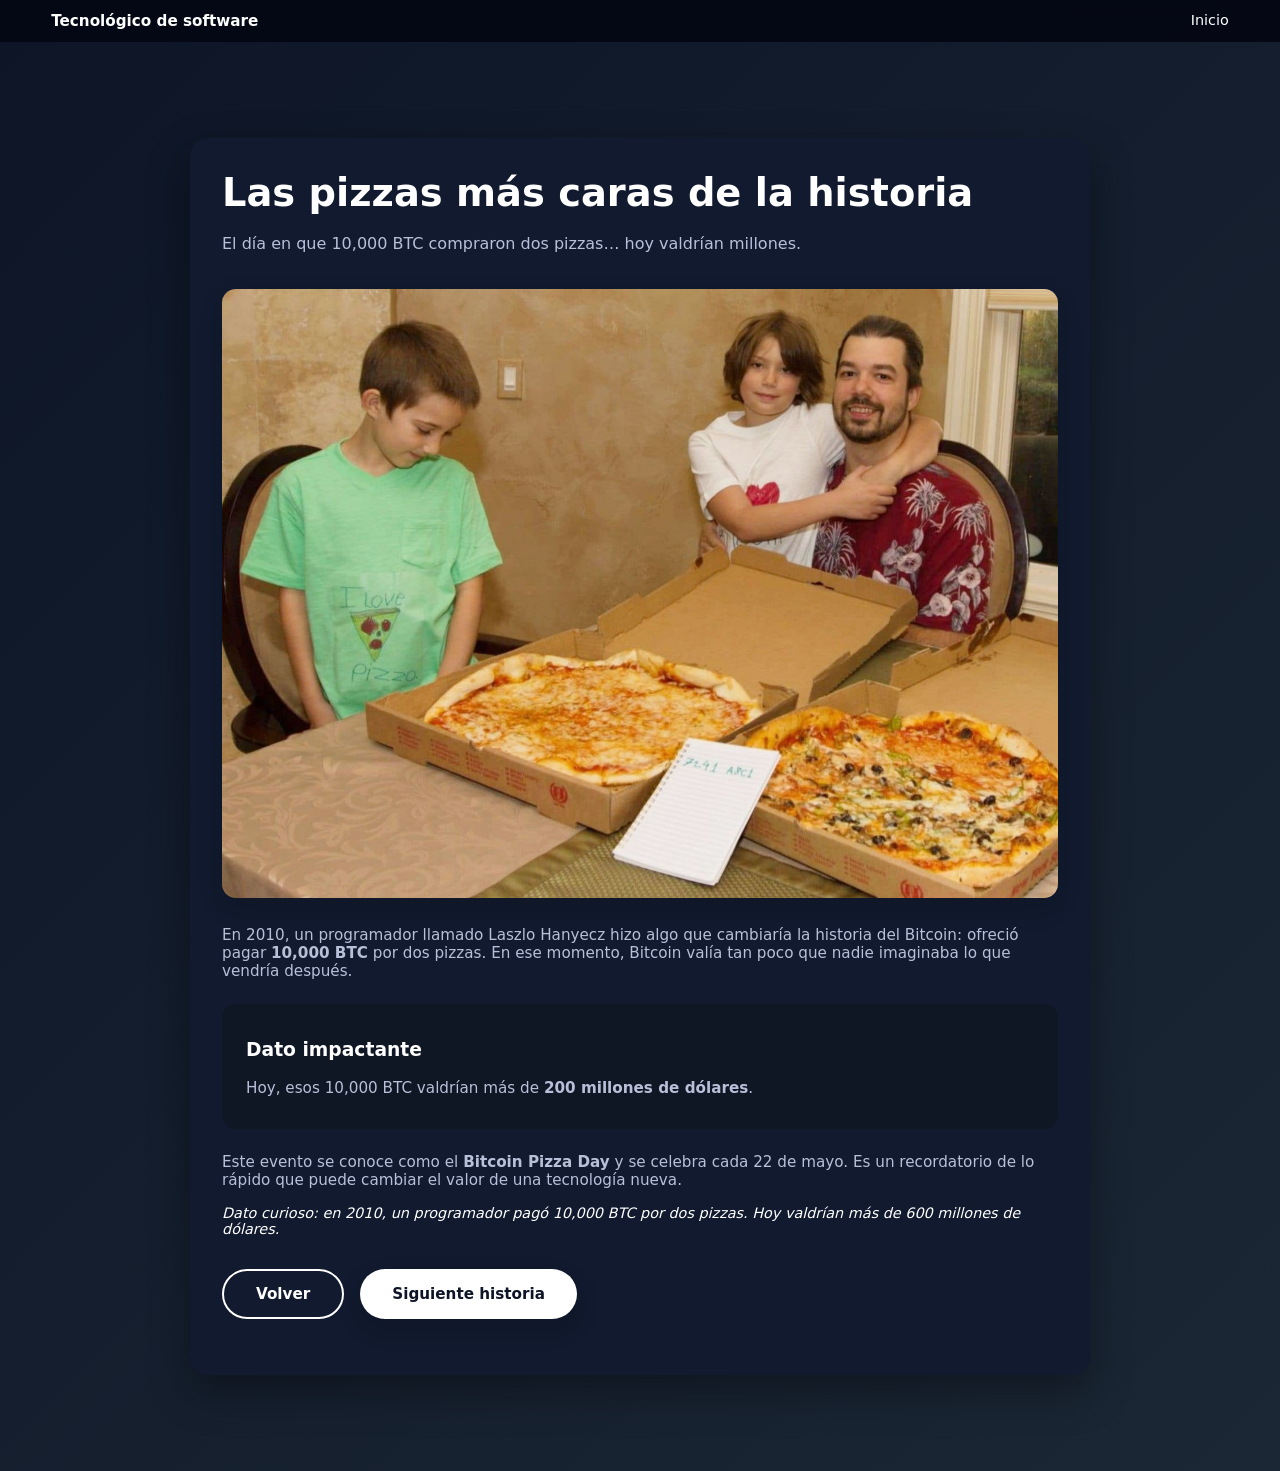
<file: pages/historia-pizzas.html>
<!DOCTYPE html>
<html lang="es">
<head>
  <meta charset="UTF-8" />
  <title>Las pizzas más caras de la historia</title>
  <meta name="viewport" content="width=device-width, initial-scale=1.0" />
  <link rel="stylesheet" href="../css/style.css" />

  <style>
    .story-container {
      max-width: 900px;
      margin: 0 auto;
      padding: 2rem;
      background: var(--bg-card);
      border-radius: 18px;
      box-shadow: var(--shadow-strong);
      animation: fadeIn 0.6s ease;
    }

    .story-image {
      width: 100%;
      border-radius: 14px;
      margin-bottom: 1.5rem;
      box-shadow: var(--shadow-soft);
    }

    .highlight {
      background: var(--bg-card-2);
      padding: 1rem 1.5rem;
      border-radius: 14px;
      margin: 1.5rem 0;
      border-left: 4px solid var(--accent-blue);
    }

    @keyframes fadeIn {
      from { opacity: 0; transform: translateY(10px); }
      to { opacity: 1; transform: translateY(0); }
    }
    .dato-curioso {
      margin-top: 0.5rem;
      font-size: 0.9rem;
      color: var(--accent-blue);
      font-style: italic;
    }

  </style>
</head>

<body>

<header class="main-header">
  <div class="logo">Tecnológico de software</div>
  <nav class="main-nav">
    <a href="../index.html">Inicio</a>
  </nav>
</header>

<section class="section">
  <div class="section-inner">

    <div class="story-container">

      <h1 class="section-title">Las pizzas más caras de la historia</h1>
      <p class="section-subtitle">El día en que 10,000 BTC compraron dos pizzas… hoy valdrían millones.</p>

        <img src="../img/pizza.png" alt="Pizza Bitcoin" class="story-image">

      <p class="body-text">
        En 2010, un programador llamado Laszlo Hanyecz hizo algo que cambiaría la historia del Bitcoin:
        ofreció pagar <strong>10,000 BTC</strong> por dos pizzas. En ese momento, Bitcoin valía tan poco que
        nadie imaginaba lo que vendría después.
      </p>

      <div class="highlight">
        <h3>Dato impactante</h3>
        <p class="body-text">
          Hoy, esos 10,000 BTC valdrían más de <strong>200 millones de dólares</strong>.
        </p>
      </div>

      <p class="body-text">
        Este evento se conoce como el <strong>Bitcoin Pizza Day</strong> y se celebra cada 22 de mayo.
        Es un recordatorio de lo rápido que puede cambiar el valor de una tecnología nueva.
      </p>
      <p class="dato-curioso">Dato curioso: en 2010, un programador pagó 10,000 BTC por dos pizzas. Hoy valdrían más de 600 millones de dólares.</p>


      <div class="cierre-actions" style="margin-top:2rem;">
        <button class="btn btn-outline" onclick="location.href='../index.html'">Volver</button>
        <button class="btn btn-white" onclick="location.href='historia-21-millones.html'">Siguiente historia</button>
      </div>

    </div>

  </div>
</section>

</body>
</html>
</file>
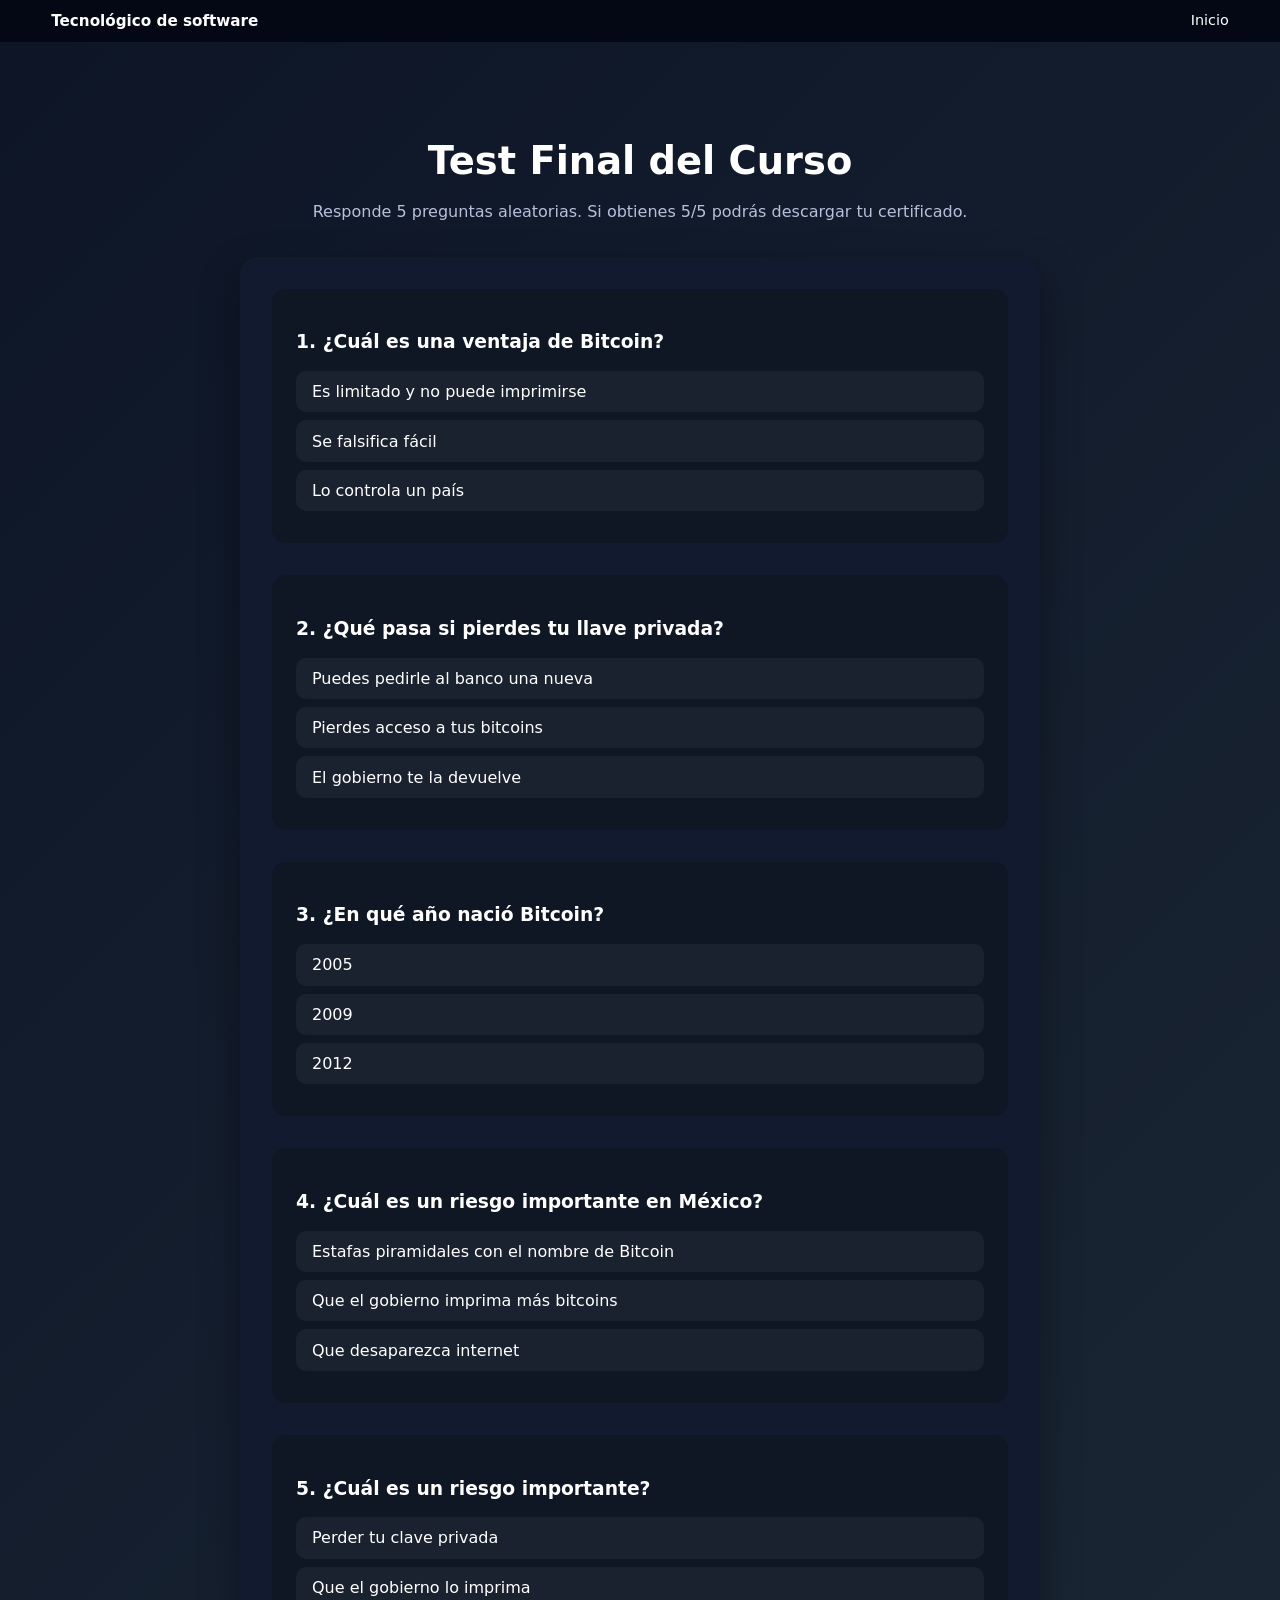
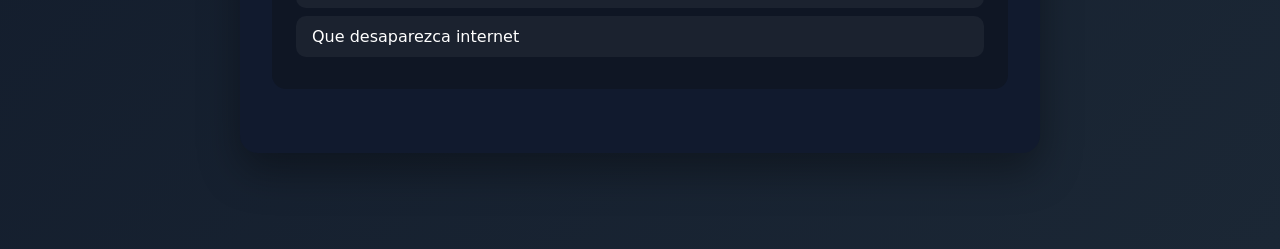
<file: pages/test-del-curso.html>
<!DOCTYPE html>
<html lang="es">
<head>
<meta charset="UTF-8">
<title>Test Final del Curso</title>
<meta name="viewport" content="width=device-width, initial-scale=1.0">

<link rel="stylesheet" href="../css/style.css">

<style>
.test-container{
max-width:800px;
margin:auto;
background:var(--bg-card);
padding:2rem;
border-radius:18px;
box-shadow:var(--shadow-strong);
}

.pregunta{
margin-bottom:2rem;
padding:1.5rem;
background:var(--bg-card-2);
border-radius:14px;
}

.opcion{
padding:.7rem 1rem;
margin:.5rem 0;
background:rgba(255,255,255,.05);
border-radius:10px;
cursor:pointer;
transition:.2s;
}

.opcion:hover{
background:rgba(255,255,255,.15);
}

.correcta{
background:rgba(0,200,83,.25)!important;
border:1px solid var(--accent-green);
}

.incorrecta{
background:rgba(213,0,0,.25)!important;
border:1px solid var(--accent-red);
}

#resultado{
margin-top:2rem;
padding:1.5rem;
background:var(--bg-card-2);
border-radius:14px;
text-align:center;
display:none;
}

#acciones-finales{
margin-top:2rem;
display:none;
text-align:center;
}

#acciones-finales button{
margin:.5rem;
}
</style>
</head>

<body>

<header class="main-header">
<div class="logo">Tecnológico de software</div>
<nav class="main-nav">
<a href="../index.html">Inicio</a>
</nav>
</header>

<section class="section">
<div class="section-inner">

<h1 class="section-title center">Test Final del Curso</h1>
<p class="section-subtitle center">
Responde 5 preguntas aleatorias.  
Si obtienes 5/5 podrás descargar tu certificado.
</p>

<div class="test-container" id="test"></div>

<div id="resultado"></div>

<div id="acciones-finales">

<button class="btn btn-outline"
onclick="location.href='../index.html'">
Volver a los cursos
</button>

<button class="btn btn-white"
onclick="location.reload()">
Generar preguntas otra vez
</button>

<button class="btn btn-white" id="btn-certificado" style="display:none;" onclick="location.href='certificado.html'">
  Ver certificado
</button>


</div>

</div>
</section>

<script>
const preguntasBase=[

{p:"¿Quién creó Bitcoin?",
o:["Satoshi Nakamoto","Elon Musk","Bill Gates"],
c:"Satoshi Nakamoto",
exp:"Correcto, porque Satoshi Nakamoto es el creador de Bitcoin."},

{p:"¿En qué año nació Bitcoin?",
o:["2005","2009","2012"],
c:"2009",
exp:"Correcto, Bitcoin nació en 2009 tras la crisis financiera."},

{p:"¿Qué tecnología usa Bitcoin?",
o:["Blockchain","Inteligencia artificial","Bases de datos privadas"],
c:"Blockchain",
exp:"Correcto, Bitcoin funciona gracias a la tecnología blockchain."},

{p:"¿Qué significa el halving en Bitcoin?",
o:["Que se imprimen más monedas","Que la recompensa a mineros se reduce a la mitad","Que desaparecen nodos"],
c:"Que la recompensa a mineros se reduce a la mitad",
exp:"Correcto, el halving reduce la recompensa a mineros cada 4 años."},

{p:"¿Cuál es un riesgo importante en México?",
o:["Estafas piramidales con el nombre de Bitcoin","Que el gobierno imprima más bitcoins","Que desaparezca internet"],
c:"Estafas piramidales con el nombre de Bitcoin",
exp:"Correcto, en México existen estafas que usan el nombre de Bitcoin."},

{p:"¿Qué afecta más al peso mexicano?",
o:["La inflación","El clima","La falta de internet"],
c:"La inflación",
exp:"Correcto, la inflación reduce el valor del peso mexicano."},

{p:"¿Es legal usar Bitcoin en México?",
o:["Sí","No","Solo los bancos"],
c:"Sí",
exp:"Correcto, Bitcoin es legal en México aunque no es moneda oficial."},

{p:"¿Cuál es una ventaja de Bitcoin?",
o:["Es limitado y no puede imprimirse","Se falsifica fácil","Lo controla un país"],
c:"Es limitado y no puede imprimirse",
exp:"Correcto, Bitcoin es limitado a 21 millones de monedas."},

{p:"¿Cuál es un riesgo importante?",
o:["Perder tu clave privada","Que el gobierno lo imprima","Que desaparezca internet"],
c:"Perder tu clave privada",
exp:"Correcto, si pierdes tu clave privada pierdes acceso a tus bitcoins."},

{p:"¿Bitcoin es para hacerse rico rápido?",
o:["Sí","No, es para ahorrar a largo plazo","Solo los domingos"],
c:"No, es para ahorrar a largo plazo",
exp:"Correcto, Bitcoin es más útil como ahorro a largo plazo."},

{p:"¿Qué debes hacer para usar Bitcoin con responsabilidad?",
o:["Invertir más de lo que puedes perder","Usar plataformas reguladas y cuidar tus llaves","Ignorar la educación financiera"],
c:"Usar plataformas reguladas y cuidar tus llaves",
exp:"Correcto, siempre usa plataformas reguladas y protege tus llaves."},

{p:"¿Qué es un nodo en Bitcoin?",
o:["Una computadora que verifica reglas","Un minero que imprime dinero","Un banco que controla la red"],
c:"Una computadora que verifica reglas",
exp:"Correcto, un nodo es una computadora que valida la red."},

{p:"¿Qué pasa si pierdes tu llave privada?",
o:["Puedes pedirle al banco una nueva","Pierdes acceso a tus bitcoins","El gobierno te la devuelve"],
c:"Pierdes acceso a tus bitcoins",
exp:"Correcto, sin tu llave privada no puedes acceder a tus bitcoins."},

{p:"¿Por qué Bitcoin es atractivo en México?",
o:["Porque el peso pierde valor por inflación","Porque lo controla un país","Porque se imprime ilimitadamente"],
c:"Porque el peso pierde valor por inflación",
exp:"Correcto, Bitcoin protege contra la inflación del peso mexicano."},

{p:"¿Qué consejo práctico es clave al invertir en Bitcoin?",
o:["Nunca inviertas más de lo que puedes perder","Invierte todo tu dinero","Ignora la seguridad de tus llaves"],
c:"Nunca inviertas más de lo que puedes perder",
exp:"Correcto, nunca inviertas más de lo que estás dispuesto a perder."}

];

const preguntas=preguntasBase.sort(()=>Math.random()-0.5).slice(0,5);
const testDiv=document.getElementById("test");

let respuestasCorrectas=0;
let preguntasRespondidas=0;

preguntas.forEach((q,index)=>{
  const div=document.createElement("div");
  div.className="pregunta";

  div.innerHTML=`
    <h3>${index+1}. ${q.p}</h3>
    ${q.o.map(op=>`
      <div class="opcion" data-correct="${op===q.c}" data-exp="${q.exp}">
        ${op}
      </div>
    `).join("")}
    <div class="test-feedback" style="display:none; margin-top:0.5rem; font-size:0.9rem;"></div>
  `;

  testDiv.appendChild(div);
});

document.querySelectorAll(".opcion").forEach(op=>{
  op.addEventListener("click",()=>{
    const preguntaDiv=op.parentElement;
    const feedback=preguntaDiv.querySelector(".test-feedback");

    if(preguntaDiv.classList.contains("respondida")) return;
    preguntaDiv.classList.add("respondida");

    const esCorrecta=op.dataset.correct==="true";

    if(esCorrecta){
      op.classList.add("correcta");
      respuestasCorrectas++;
      feedback.innerHTML=`<p style="color:var(--accent-green)">¡Correcto! ${op.dataset.exp}</p>`;
    } else {
      op.classList.add("incorrecta");
      feedback.innerHTML=`<p style="color:var(--accent-red)">Incorrecto. ${op.dataset.exp}</p>`;
    }

    feedback.style.display="block";

    preguntaDiv.querySelectorAll(".opcion").forEach(o=>o.style.pointerEvents="none");

    preguntasRespondidas++;
    if(preguntasRespondidas===5){
      mostrarResultado();
    }
  });
});

function mostrarResultado(){
  const box=document.getElementById("resultado");
  const acciones=document.getElementById("acciones-finales");
  const btnCertificado=document.getElementById("btn-certificado");

  box.style.display="block";
  acciones.style.display="block";

  box.innerHTML=`<h2>Tu puntuación: ${respuestasCorrectas}/5</h2>`;

  if(respuestasCorrectas===5){
    box.innerHTML+="<p>🎉 ¡Perfecto! Nivel Avanzado. Puedes descargar tu certificado.</p>";
    btnCertificado.style.display="inline-block";
  } else if(respuestasCorrectas===4){
    box.innerHTML+="<p>👏 Muy bien, Nivel Explorador. Repasa un poco más y lo lograrás.</p>";
  } else if(respuestasCorrectas===3){
    box.innerHTML+="<p>💪 Buen intento, Nivel Aprendiz. Sigue practicando.</p>";
  } else if(respuestasCorrectas<=2){
    box.innerHTML+="<p>🔥 No te rindas, Nivel Principiante. Intenta nuevamente.</p>";
  }
}


document.getElementById("btn-certificado").addEventListener("click",()=>{
  const link=document.createElement("a");
  link.href="../img/certificado.png";
  link.download="certificado-bitcoin.png";
  link.click();
});
</script>


</body>
</html>
</file>
<file: css/style.css>
:root {
  --bg-dark-1: #0d1526;
  --bg-dark-2: #1b2735;
  --bg-card: #111a2e;
  --bg-card-2: #0f1624;

  --text-white: #ffffff;
  --text-muted: #b8c0d9;

  --accent-orange: #f7931a;
  --accent-green: #00c853;
  --accent-red: #d50000;

  --radius: 18px;
  --shadow-strong: 0 18px 40px rgba(0,0,0,0.35);
  --shadow-soft: 0 10px 25px rgba(0,0,0,0.15);

  --transition: 0.25s ease-out;
}

*,
*::before,
*::after {
  box-sizing: border-box;
}

html {
  scroll-behavior: smooth;
}

body {
  margin: 0;
  font-family: "Open Sans", system-ui, -apple-system, BlinkMacSystemFont, sans-serif;
  background: linear-gradient(135deg, var(--bg-dark-1), var(--bg-dark-2));
  color: var(--text-white);
}

/* HEADER */

.main-header {
  position: sticky;
  top: 0;
  z-index: 100;
  display: flex;
  align-items: center;
  justify-content: space-between;
  padding: 0.75rem 4vw;
  background: rgba(5, 8, 20, 0.95);
  backdrop-filter: blur(10px);
  color: #fff;
}

.logo {
  font-weight: 600;
  font-size: 0.95rem;
}

.main-nav {
  display: flex;
  flex-wrap: wrap;
  gap: 0.75rem;
}

.main-nav a {
  color: #ffffff;
  text-decoration: none;
  font-size: 0.9rem;
  position: relative;
  padding-bottom: 2px;
  transition: color var(--transition);
}

.main-nav a::after {
  content: "";
  position: absolute;
  left: 0;
  bottom: 0;
  width: 0;
  height: 2px;
  background: var(--accent-orange);
  transition: width var(--transition);
}

.main-nav a:hover {
  color: var(--accent-orange);
}

.main-nav a:hover::after {
  width: 100%;
}

/* SECCIONES GENERALES */

.section {
  padding: 6rem 8vw;
}

.section-inner {
  max-width: 1200px;
  margin: 0 auto;
}

.section-title {
  font-size: 2.4rem;
  margin: 0 0 1rem;
  color: #ffffff;
}

.section-subtitle {
  margin: 0 0 2rem;
  color: var(--text-muted);
  font-size: 1rem;
  line-height: 1.6;
}

.body-text {
  font-size: 0.95rem;
  color: var(--text-muted);
  margin: 0 0 1rem;
}

.center {
  text-align: center;
}

/* LAYOUTS */

.two-col {
  display: grid;
  grid-template-columns: minmax(0, 1.1fr) minmax(0, 1fr);
  gap: 3rem;
  align-items: center;
}

/* IMÁGENES */

.big-img {
  width: 100%;
  border-radius: var(--radius);
  box-shadow: var(--shadow-strong);
  display: block;
}

/* BOTONES */

.btn {
  border: none;
  cursor: pointer;
  font-family: inherit;
  font-size: 0.95rem;
  padding: 0.9rem 2rem;
  border-radius: 999px;
  transition: transform var(--transition), box-shadow var(--transition), background-color var(--transition), color var(--transition);
  display: inline-flex;
  align-items: center;
  justify-content: center;
  gap: 0.35rem;
  font-weight: 600;
}

.btn-white {
  background-color: #ffffff;
  color: var(--bg-dark-1);
  box-shadow: var(--shadow-soft);
}

.btn-white:hover {
  transform: translateY(-2px);
  box-shadow: var(--shadow-strong);
}

.btn-outline {
  background-color: transparent;
  color: #ffffff;
  border: 2px solid #ffffff;
}

.btn-outline:hover {
  background-color: #ffffff;
  color: var(--bg-dark-1);
}

.full-width {
  width: 100%;
}

/* TARJETAS OSCURAS */

.dark-card {
  background-color: var(--bg-card);
  border-radius: var(--radius);
  padding: 1.75rem;
  box-shadow: var(--shadow-strong);
}

/* HERO */

.hero-section {
  padding-top: 6rem;
}

.hero-tag {
  font-size: 0.85rem;
  color: var(--text-muted);
  margin: 0 0 0.5rem;
}

.hero-title {
  font-size: 2.8rem;
  margin: 0 0 0.75rem;
}

.hero-subtitle {
  margin: 0 0 1.5rem;
  font-size: 1rem;
  color: var(--text-muted);
}

.hero-footnote {
  margin-top: 1rem;
  font-size: 0.85rem;
  color: var(--text-muted);
}

/* CONFIAR */

.confiar-section {
  background: radial-gradient(circle at top left, var(--bg-dark-2), var(--bg-dark-1));
}

/* CURSOS */

.cursos-grid {
  display: grid;
  grid-template-columns: repeat(auto-fit, minmax(260px, 1fr));
  gap: 2rem;
  margin-top: 2rem;
}

.curso-card {
  text-align: center;
}

.curso-card h3 {
  margin: 1rem 0 0.5rem;
}

.curso-card p {
  margin: 0 0 1rem;
  color: var(--text-muted);
}

.curso-icon {
  width: 80px;
  height: 80px;
  object-fit: contain;
}

.cursos-actions {
  margin-top: 2.5rem;
  display: flex;
  justify-content: center;
  gap: 1rem;
}

/* SIMULADOR */

.simulador-section .simulator-panel {
  margin-top: 1rem;
}

.form-group {
  margin-bottom: 1rem;
}

.form-group label {
  display: block;
  font-size: 0.85rem;
  margin-bottom: 0.35rem;
  color: var(--text-muted);
}

.form-group input,
.form-group select {
  width: 100%;
  padding: 0.55rem 0.7rem;
  border-radius: 8px;
  border: 1px solid rgba(255, 255, 255, 0.15);
  font-family: inherit;
  font-size: 0.9rem;
  background-color: var(--bg-card-2);
  color: #ffffff;
}

.form-group input::placeholder {
  color: #7f8aa8;
}

.simulator-result {
  margin-top: 1.25rem;
  padding: 0.9rem 1rem;
  border-radius: 10px;
  background-color: var(--bg-card-2);
  font-size: 0.9rem;
}

.simulator-result span {
  font-weight: 600;
}

.simulator-note {
  margin-top: 0.75rem;
  font-size: 0.8rem;
  color: var(--text-muted);
}

/* PRECIO */

.price-card {
  margin-top: 1rem;
}

.price-row {
  display: flex;
  justify-content: space-between;
  margin-bottom: 0.5rem;
}

.price-label {
  margin: 0;
  font-size: 0.9rem;
  color: var(--text-muted);
}

.price-value,
.price-change {
  margin: 0;
  font-size: 1rem;
  font-weight: 600;
}

.price-source {
  margin-top: 0.5rem;
  font-size: 0.8rem;
  color: var(--text-muted);
}

.price-message {
  margin-top: 1.5rem;
  font-size: 0.9rem;
  color: var(--text-muted);
}

/* INFLACIÓN */

.inflacion-cards {
  display: grid;
  grid-template-columns: repeat(auto-fit, minmax(230px, 1fr));
  gap: 1.5rem;
  margin-top: 1.5rem;
}

.inflacion-card h3 {
  margin: 0 0 0.5rem;
}

.inflacion-card p {
  margin: 0;
  color: var(--text-muted);
}

/* HISTORIAS */

.historias-list {
  display: flex;
  flex-direction: column;
  gap: 1.5rem;
  margin-top: 1.5rem;
}

.historia-item h3 {
  margin: 0 0 0.5rem;
}

.historia-item p {
  margin: 0 0 0.75rem;
  color: var(--text-muted);
}

/* CIERRE */

.cierre-list {
  list-style: none;
  padding: 0;
  margin: 0 0 1rem;
  color: var(--text-muted);
}

.cierre-list li {
  margin-bottom: 0.35rem;
}

.cierre-actions {
  display: flex;
  flex-wrap: wrap;
  gap: 1rem;
  margin: 1rem 0 1.5rem;
}

.cierre-footnote {
  font-size: 0.85rem;
  color: var(--text-muted);
}

/* FOOTER */

.main-footer {
  padding: 1.5rem 8vw;
  text-align: center;
  font-size: 0.8rem;
  color: var(--text-muted);
  background-color: #050814;
}

/* ANIMACIONES SCROLL */

.animate-on-scroll {
  opacity: 0;
  transform: translateY(30px);
  filter: blur(4px);
  transition: opacity 0.6s ease-out, transform 0.6s ease-out, filter 0.6s ease-out;
}

.animate-on-scroll.visible {
  opacity: 1;
  transform: translateY(0);
  filter: blur(0);
}

/* RESPONSIVE */

@media (max-width: 900px) {
  .two-col {
    grid-template-columns: minmax(0, 1fr);
    text-align: center;
  }

  .cierre-actions {
    justify-content: center;
  }

  .main-header {
    flex-direction: column;
    align-items: flex-start;
    gap: 0.5rem;
  }
}

@media (max-width: 600px) {
  .section {
    padding: 4rem 6vw;
  }

  .section-title {
    font-size: 2rem;
  }

  .hero-title {
    font-size: 2.2rem;
  }
}
.big-chart {
  width: 100%;
  max-width: 900px;
  height: 350px;              /* altura fija y razonable */
  margin: 2rem auto;
  display: block;

  background: #000;
  border-radius: 16px;
  padding: 1rem;

  box-shadow: 0 15px 35px rgba(0,0,0,0.45);
  border: 1px solid rgba(255,255,255,0.08);

  /* ESTA LÍNEA ES LA QUE EVITA QUE SE HAGA GIGANTE */
  box-sizing: border-box;
}
.big-chart {
  width: 100%;
  max-width: 700px;
  height: 380px;
  margin-top: 2rem;
  background: #0f1624; /* negro azulado */
  border-radius: 18px;
  padding: 1rem;
  box-shadow: 0 18px 40px rgba(0,0,0,0.35);
  border: 1px solid rgba(255,255,255,0.08);
}
.btn {
  transition: transform 0.2s ease, box-shadow 0.2s ease;
}
.btn:hover {
  transform: scale(1.05);
  box-shadow: 0 6px 15px rgba(0,0,0,0.25);
}

.pregunta {
  transition: transform 0.3s ease, box-shadow 0.3s ease;
}
.pregunta:hover {
  transform: translateY(-5px);
  box-shadow: 0 8px 20px rgba(0,0,0,0.25);
}
#barra-progreso {
  width: 100%;
  background: rgba(255,255,255,0.1);
  border-radius: 10px;
  margin: 1rem 0;
  height: 12px;
}
#progreso {
  height: 12px;
  width: 0%;
  background: var(--accent-green);
  border-radius: 10px;
  transition: width 0.5s ease;
}
.btn {
  transition: transform 0.2s ease, box-shadow 0.2s ease;
}
.btn:hover {
  transform: scale(1.05);
  box-shadow: 0 6px 15px rgba(0,0,0,0.25);
}

.curso-modulo {
  transition: transform 0.3s ease, box-shadow 0.3s ease;
}
.curso-modulo:hover {
  transform: translateY(-5px);
  box-shadow: 0 8px 20px rgba(0,0,0,0.25);
}
.historia-item {
  padding: 1.5rem;
  border-radius: 14px;
  transition: transform 0.3s ease, box-shadow 0.3s ease;
}

.historia-item:hover {
  transform: translateY(-5px);
  box-shadow: 0 8px 20px rgba(0,0,0,0.25);
}

.historia-icon {
  font-size: 2rem;
  margin-bottom: 0.5rem;
}
.infografia-grid {
  display: flex;
  gap: 1.5rem;
  justify-content: center;
  margin-top: 2rem;
}

.infografia-card {
  flex: 1;
  background: var(--bg-card-2);
  padding: 1.5rem;
  border-radius: 14px;
  text-align: center;
  transition: transform 0.3s ease, box-shadow 0.3s ease;
}

.infografia-card:hover {
  transform: translateY(-5px);
  box-shadow: 0 8px 20px rgba(0,0,0,0.25);
}

.infografia-icon {
  font-size: 2.5rem;
  margin-bottom: 0.5rem;
}
.comparacion-img {
  max-width: 600px;
  margin: 2rem auto;
  display: block;
  border-radius: 14px;
  box-shadow: var(--shadow-strong);
}
</file>
